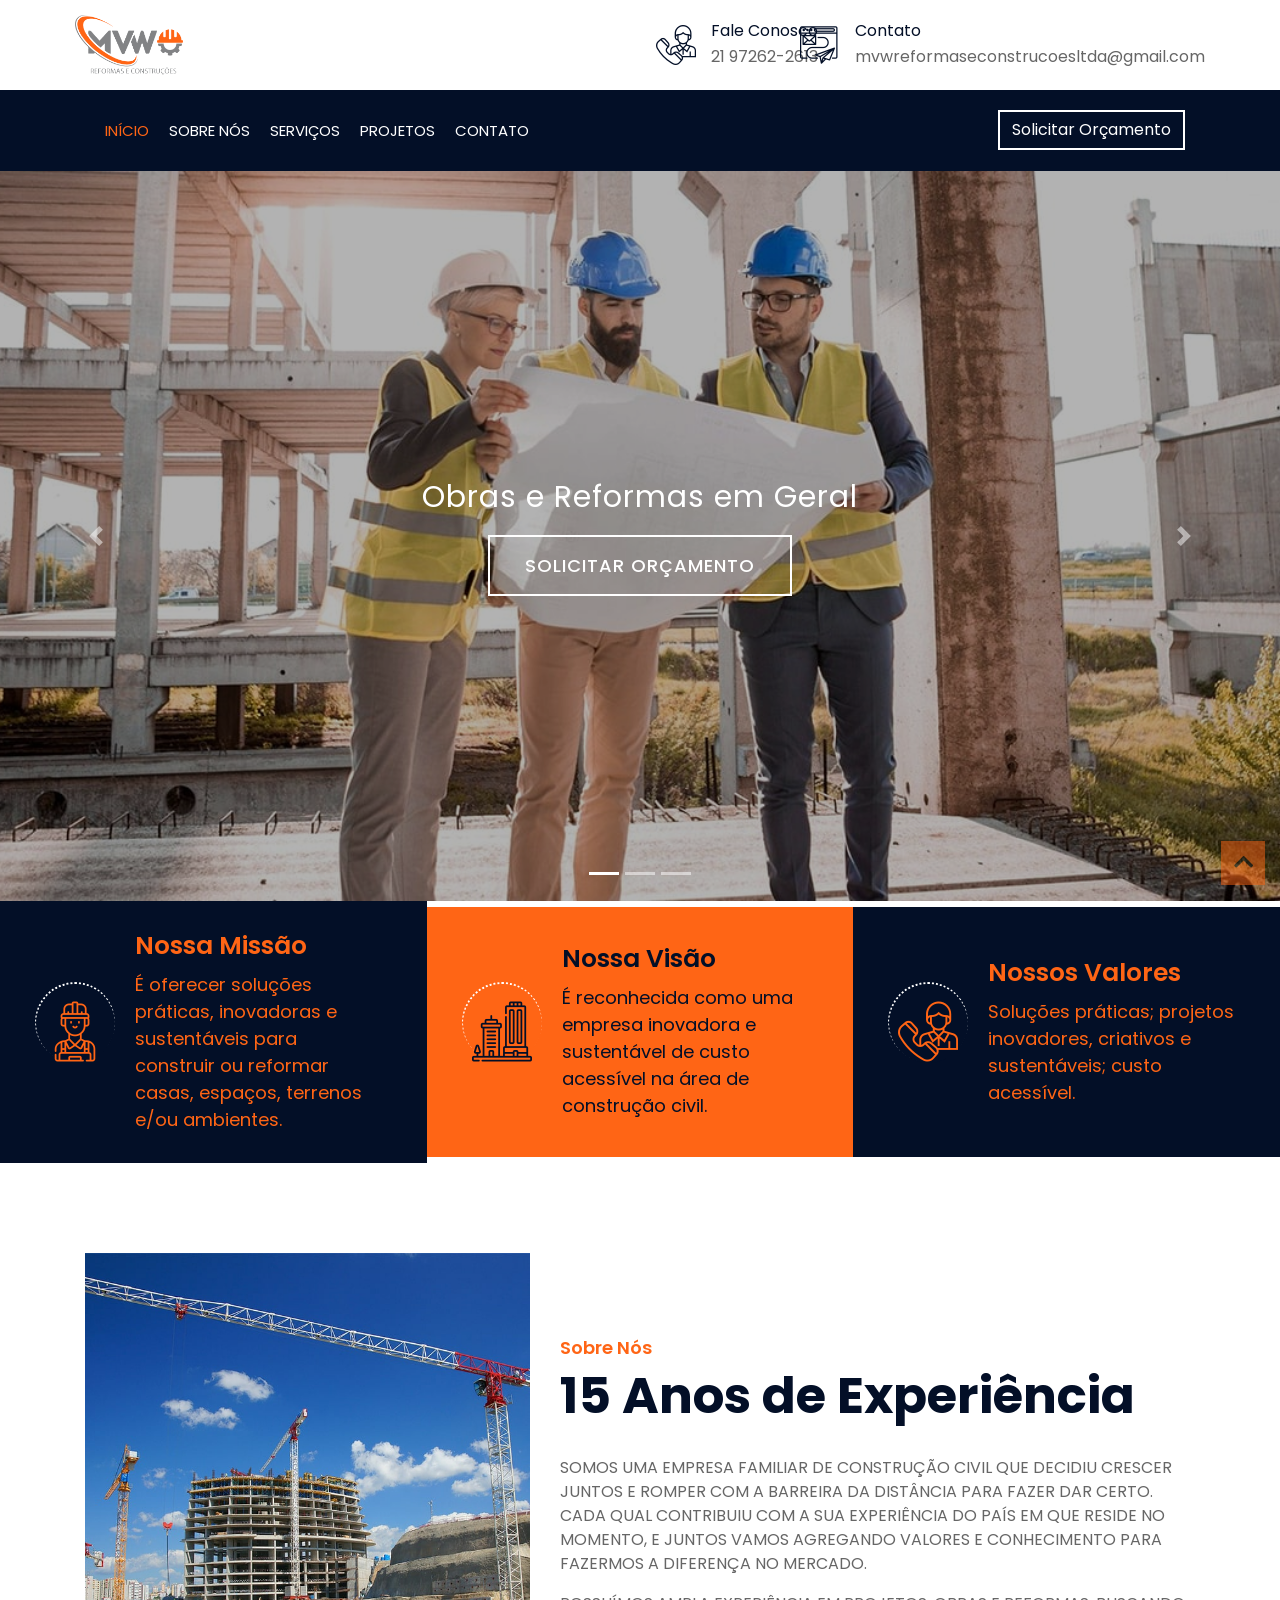
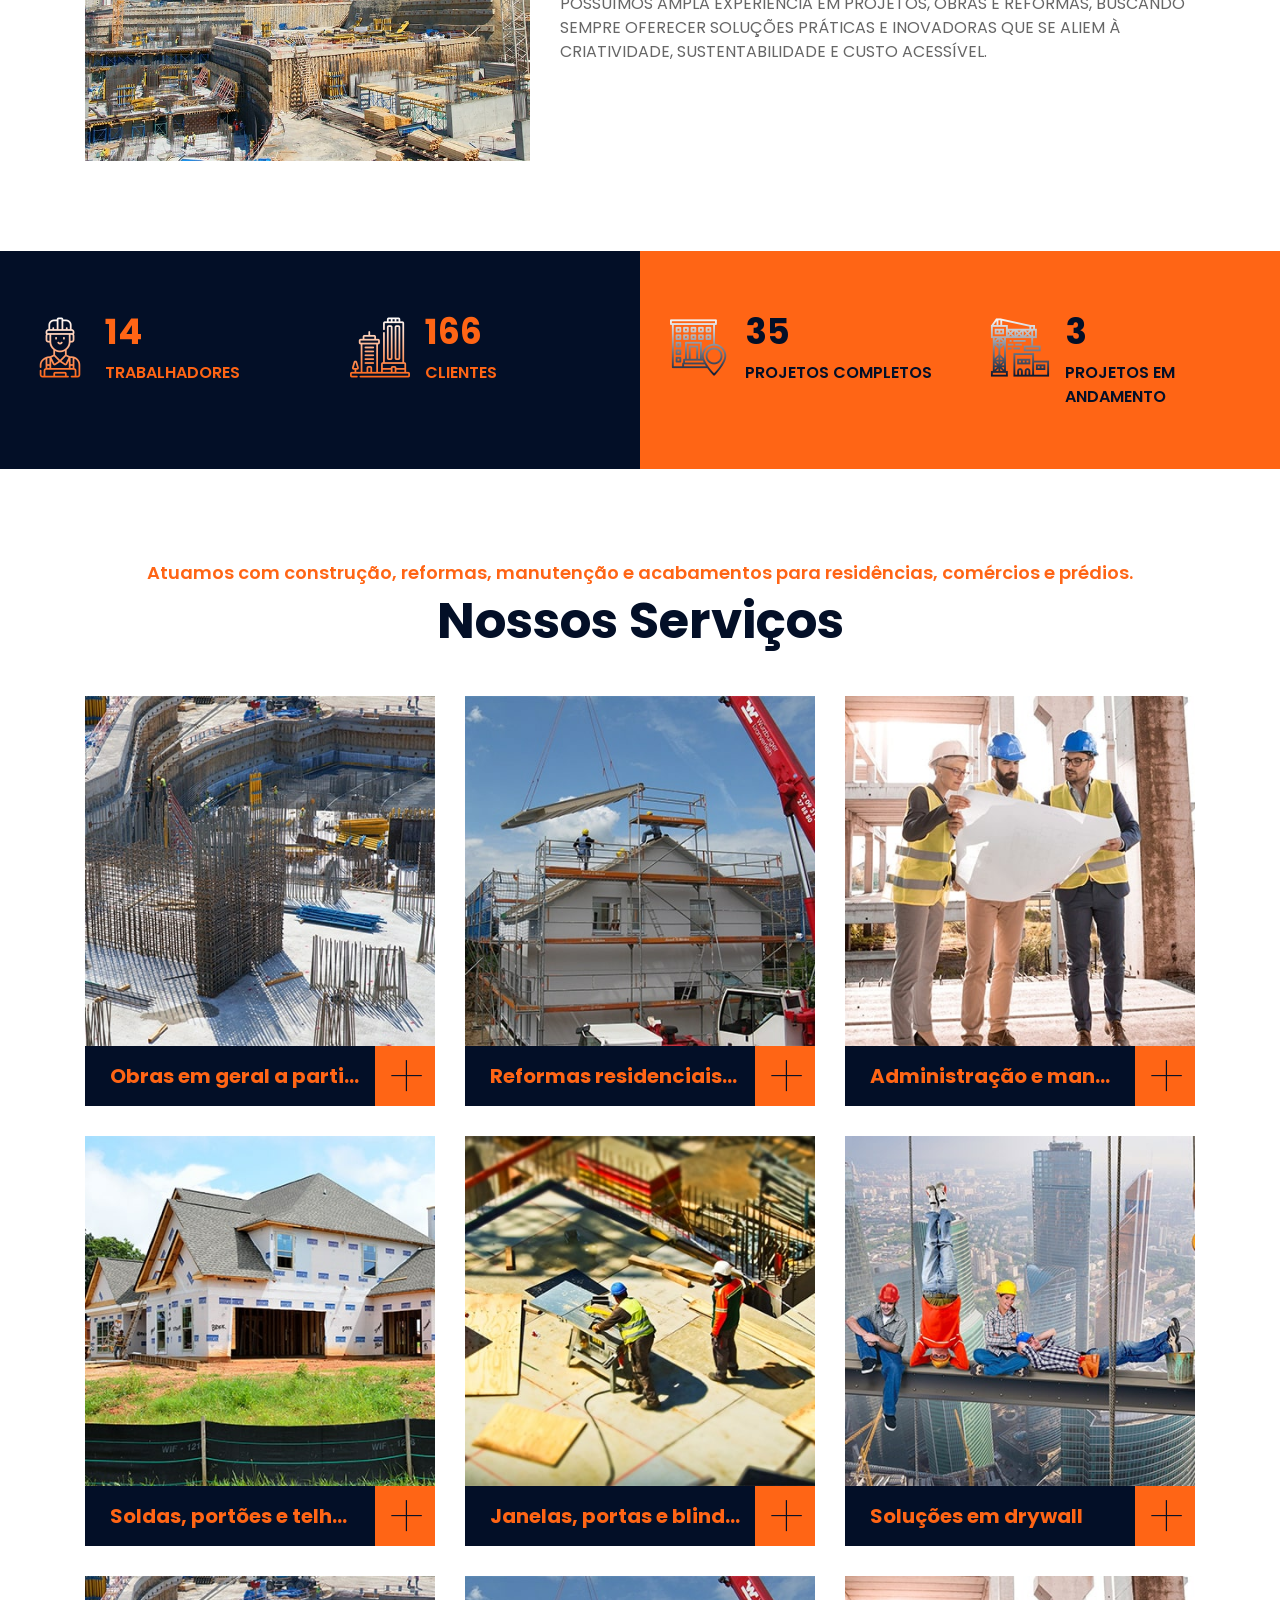
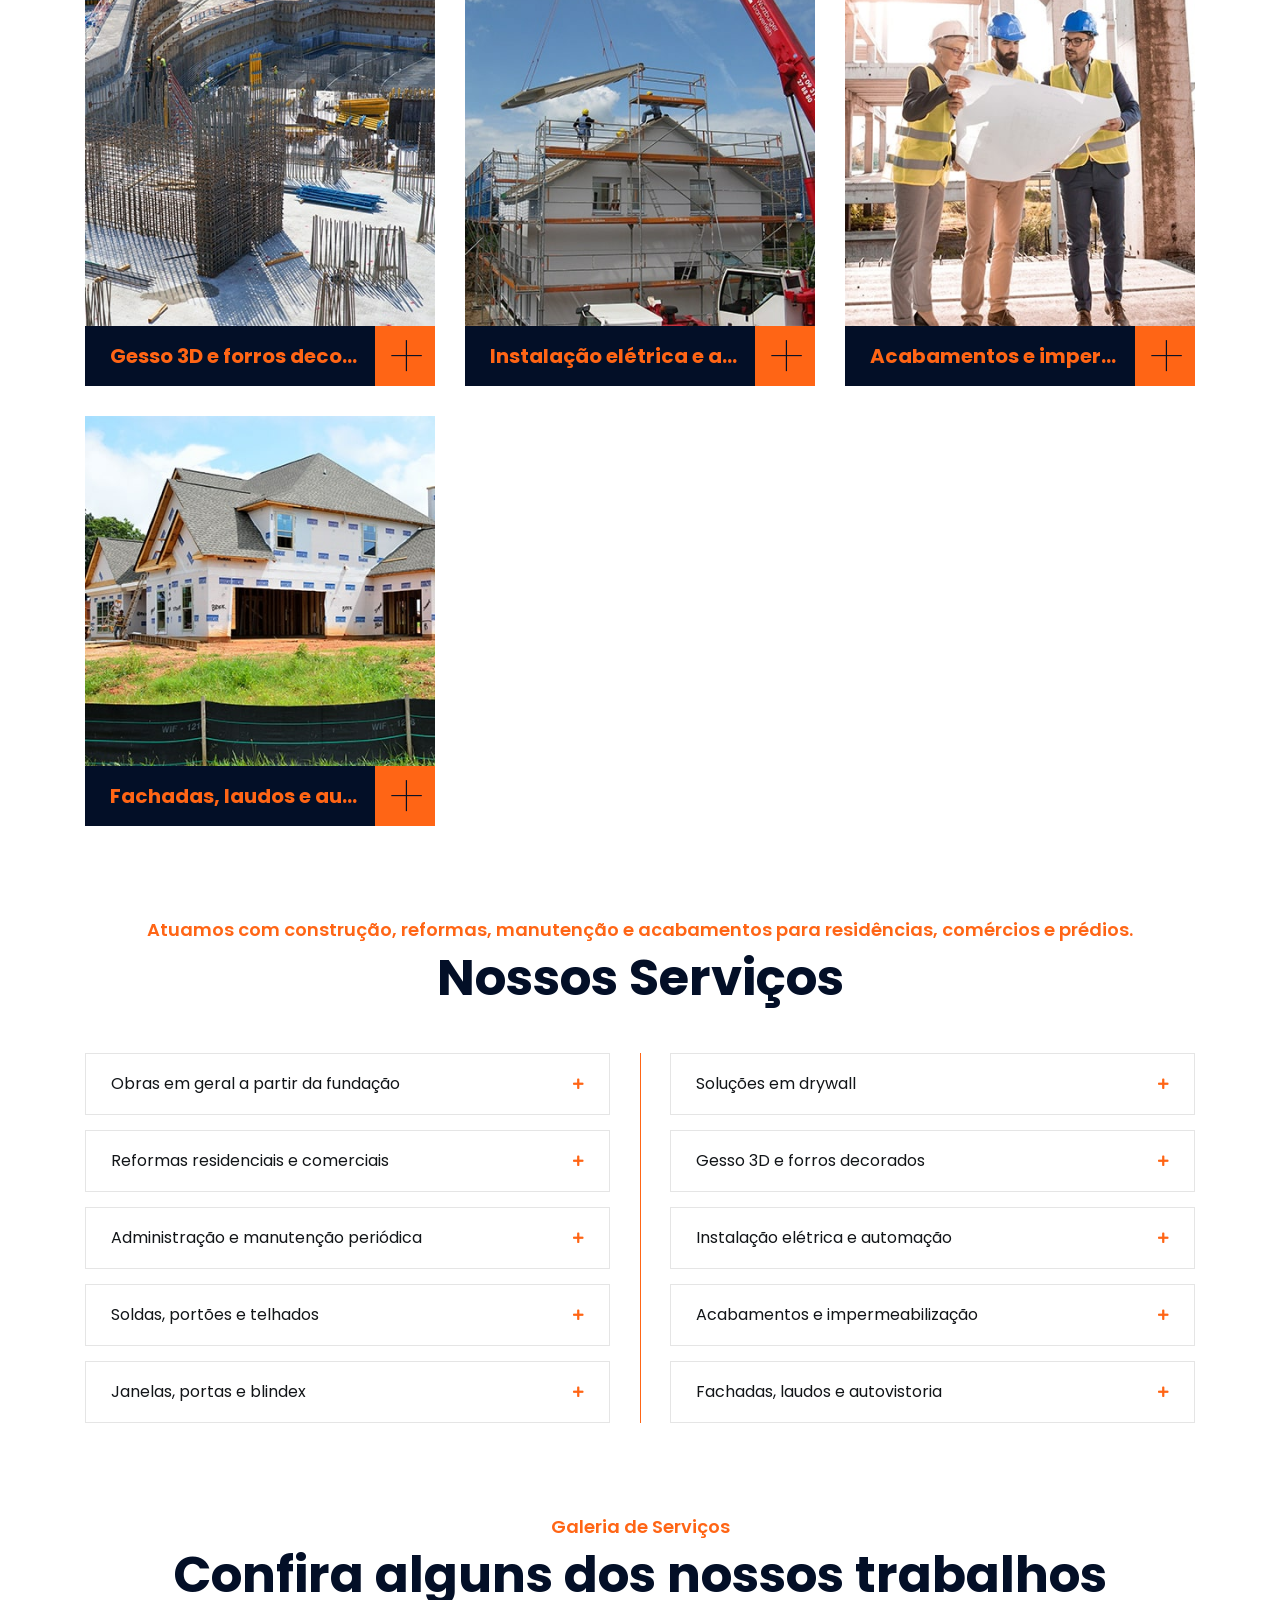
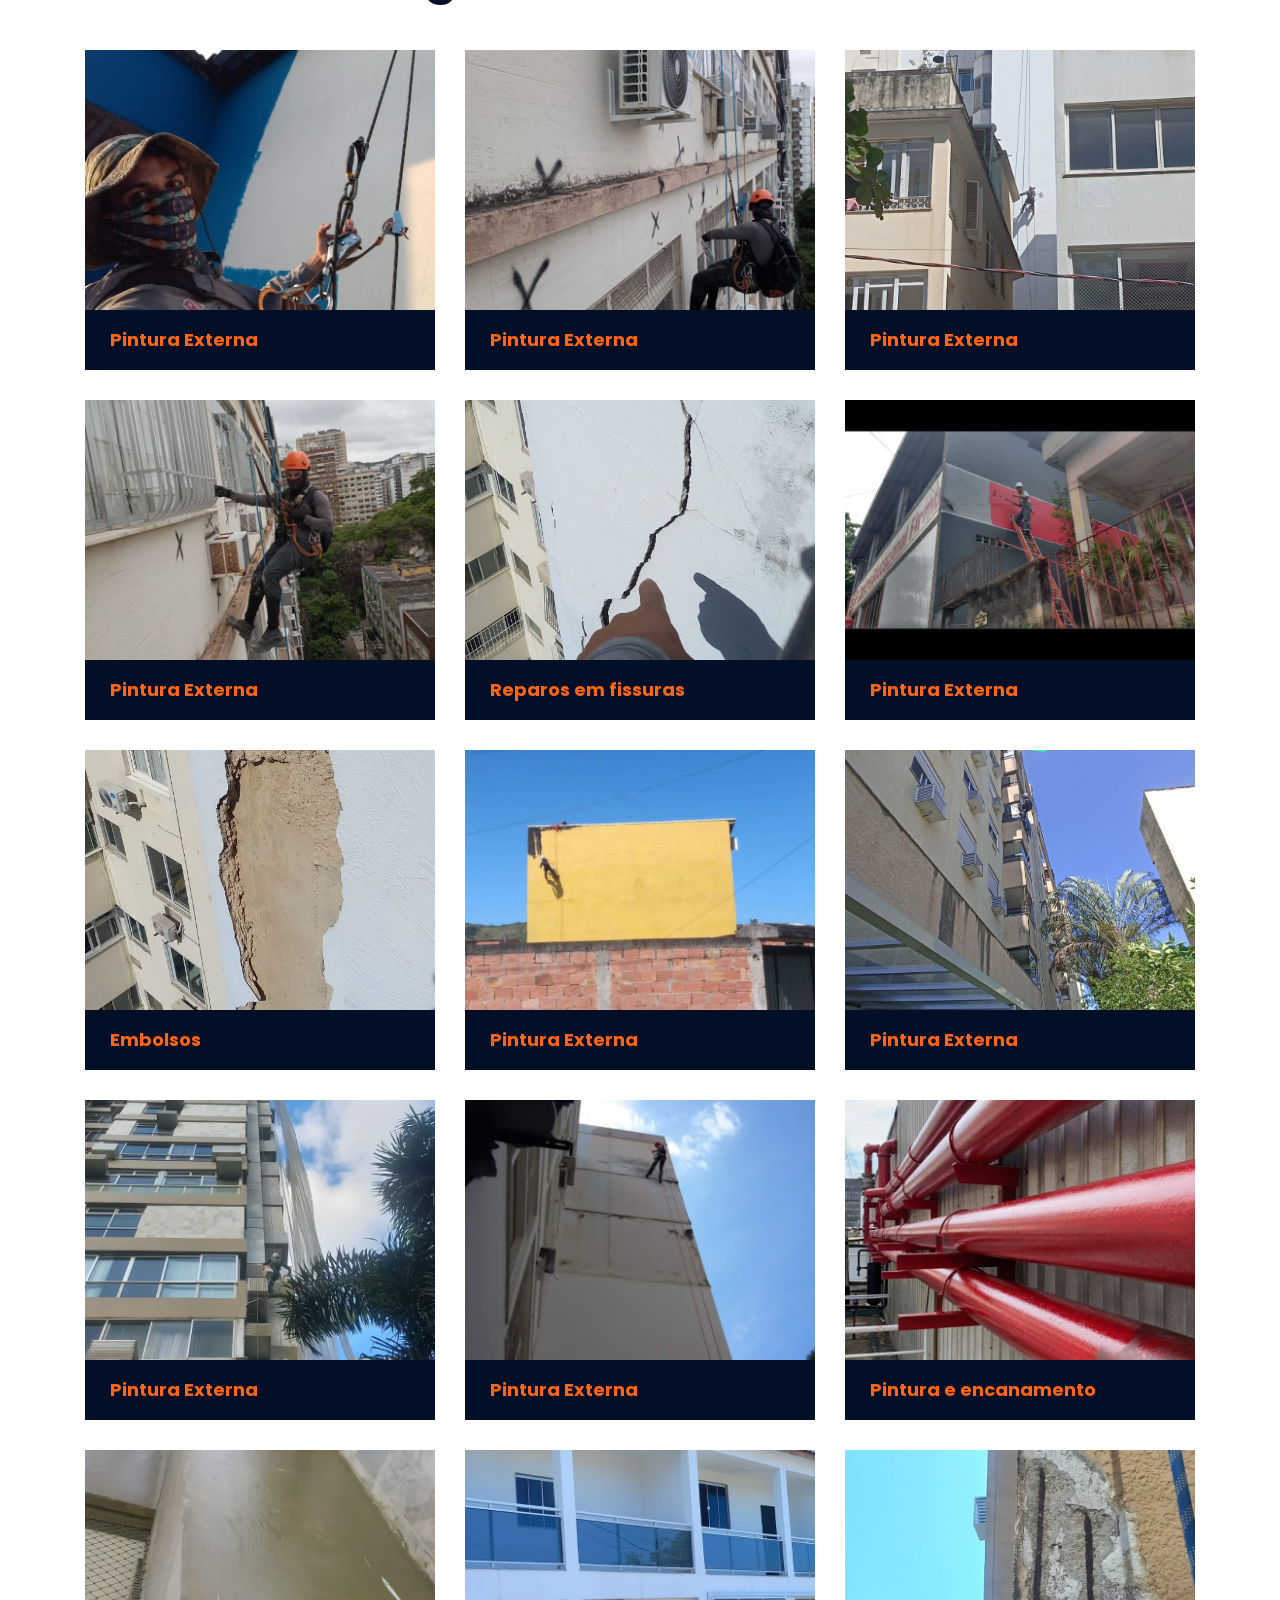
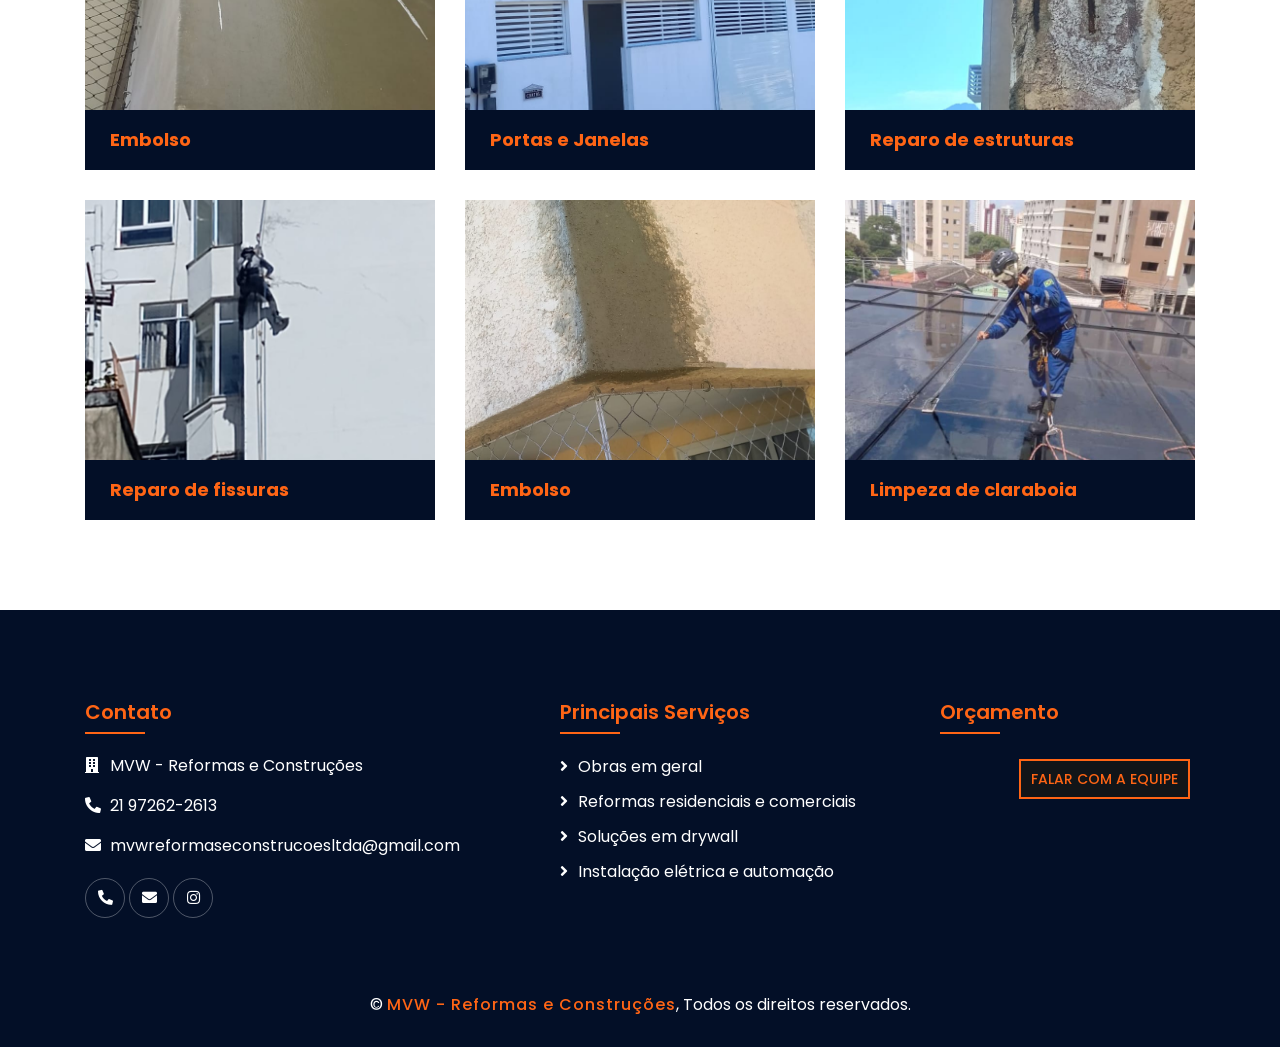
<file: index.html>
<!DOCTYPE html>
<html lang="en">

<head>
    <meta charset="utf-8">
    <title>MVW - Reformas e Construções</title>
    <meta content="width=device-width, initial-scale=1.0" name="viewport">
    <meta content="Construction Company Website Template" name="keywords">
    <meta content="Construction Company Website Template" name="description">

    <!-- Favicon -->
    <link href="img/favicon.ico" rel="icon">

    <!-- Google Font -->
    <link href="https://fonts.googleapis.com/css2?family=Poppins:wght@100;200;300;400;500;600;700;800;900&display=swap"
        rel="stylesheet">

    <!-- CSS Libraries -->
    <link href="https://stackpath.bootstrapcdn.com/bootstrap/4.4.1/css/bootstrap.min.css" rel="stylesheet">
    <link href="https://cdnjs.cloudflare.com/ajax/libs/font-awesome/5.10.0/css/all.min.css" rel="stylesheet">
    <link href="lib/flaticon/font/flaticon.css" rel="stylesheet">
    <link href="lib/animate/animate.min.css" rel="stylesheet">
    <link href="lib/owlcarousel/assets/owl.carousel.min.css" rel="stylesheet">
    <link href="lib/lightbox/css/lightbox.min.css" rel="stylesheet">
    <link href="lib/slick/slick.css" rel="stylesheet">
    <link href="lib/slick/slick-theme.css" rel="stylesheet">

    <!-- Template Stylesheet -->
    <link href="css/style.css" rel="stylesheet">
</head>

<body>
    <div class="wrapper">
        <!-- Top Bar Start -->
        <div class="top-bar">
            <div class="container-fluid">
                <div class="row align-items-center">
                    <div class="col-lg-4 col-md-12">
                        <div class="logo">
                            <a href="index.html">
                                <!-- <h1>MVW</h1> -->
                                <img src="img/logo.png" alt="">
                                <!-- <img src="img/logo.jpg" alt="Logo"> -->
                            </a>
                        </div>
                    </div>
                    <div class="col-lg-8 col-md-7 d-none d-lg-block">
                        <div class="row">
                            <div class="col-6">
                                <div class="top-bar-item">
                                    <div class="top-bar-icon">
                                        <i class="flaticon-call"></i>
                                    </div>
                                    <div class="top-bar-text">
                                        <h3>Fale Conosco</h3>
                                        <a target="_blank"
                                            href="https://wa.me/+5521996702613?text=Olá%20!%20Eu%20gostaria%20de%20solicitar%20um%20orçamento%20para%20minhas%20obras.%20Por%20favor,%20me%20informe%20a%20data%20para%20a%20entrega.%20Obrigado!%20">
                                            21 97262-2613</a>
                                    </div>
                                </div>
                            </div>
                            <div class="col-6">
                                <div class="top-bar-item">
                                    <div class="top-bar-icon">
                                        <i class="flaticon-send-mail"></i>
                                    </div>
                                    <div class="top-bar-text">
                                        <h3>Contato</h3>
                                        <a
                                            href="mailto:mvwreformaseconstrucoesltda@gmail.com">mvwreformaseconstrucoesltda@gmail.com</a>
                                    </div>
                                </div>
                            </div>
                        </div>
                    </div>
                </div>
            </div>
        </div>
        <!-- Top Bar End -->

        <!-- Nav Bar Start -->
        <div class="nav-bar">
            <div class="container-fluid">
                <nav class="navbar navbar-expand-lg bg-dark navbar-dark">
                    <a href="#" class="navbar-brand">MENU</a>
                    <button type="button" class="navbar-toggler" data-toggle="collapse" data-target="#navbarCollapse">
                        <span class="navbar-toggler-icon"></span>
                    </button>

                    <div class="collapse navbar-collapse justify-content-between" id="navbarCollapse">
                        <div class="navbar-nav mr-auto">
                            <a href="index.html" class="nav-item nav-link active">Início</a>
                            <a href="#about" class="nav-item nav-link">Sobre Nós</a>
                            <a href="#service" class="nav-item nav-link">Serviços</a>
                            <a href="#portfolio" class="nav-item nav-link">Projetos</a>
                            <a href="#contact" class="nav-item nav-link">Contato</a>
                        </div>
                        <div class="ml-auto">
                            <a class="btn" href="https://wa.me/+5521996702613?text=Olá%20!%20Eu%20gostaria%20de%20solicitar%20um%20orçamento%20para%20minhas%20obras.%20Por%20favor,%20me%20informe%20a%20data%20para%20a%20entrega.%20Obrigado!%20" target="_blank">Solicitar Orçamento</a>
                        </div>
                    </div>
                </nav>
            </div>
        </div>
        <!-- Nav Bar End -->


        <!-- Carousel Start -->
        <div id="carousel" class="carousel slide" data-ride="carousel">
            <ol class="carousel-indicators">
                <li data-target="#carousel" data-slide-to="0" class="active"></li>
                <li data-target="#carousel" data-slide-to="1"></li>
                <li data-target="#carousel" data-slide-to="2"></li>
            </ol>
            <div class="carousel-inner">
                <div class="carousel-item active">
                    <img src="img/carousel-1.jpg" alt="Carousel Image">
                    <div class="carousel-caption">
                        <p class="animated fadeInRight">Obras e Reformas em Geral</p>
                        <a class="btn animated fadeInUp" target="_blank"
                            href="https://wa.me/+5521996702613?text=Olá%20!%20Eu%20gostaria%20de%20solicitar%20um%20orçamento%20para%20minhas%20obras.%20Por%20favor,%20me%20informe%20a%20data%20para%20a%20entrega.%20Obrigado!%20">Solicitar
                            Orçamento</a>
                    </div>
                </div>

                <div class="carousel-item">
                    <img src="img/carousel-2.jpg" alt="Carousel Image">
                    <div class="carousel-caption">
                        <p class="animated fadeInRight">Oferecemos uma ampla variedade de serviços de pequenas
                            obras a grandes empreendimentose reformas industriais.</p>
                        <a class="btn animated fadeInUp"
                            href="https://wa.me/+5521996702613?text=Olá%20!%20Eu%20gostaria%20de%20solicitar%20um%20orçamento%20para%20minhas%20obras.%20Por%20favor,%20me%20informe%20a%20data%20para%20a%20entrega.%20Obrigado!%20">Solicitar
                            Orçamento</a>
                    </div>
                </div>

                <div class="carousel-item">
                    <img src="img/carousel-3.jpg" alt="Carousel Image">
                    <div class="carousel-caption">
                        <p class="animated fadeInRight">Somos especializados em soluções completas para ambientes
                            residenciais.</p>
                        <a class="btn animated fadeInUp"
                            href="https://wa.me/+5521996702613?text=Olá%20!%20Eu%20gostaria%20de%20solicitar%20um%20orçamento%20para%20minhas%20obras.%20Por%20favor,%20me%20informe%20a%20data%20para%20a%20entrega.%20Obrigado!%20">Solicitar
                            Orçamento</a>
                    </div>
                </div>
            </div>

            <a class="carousel-control-prev" href="#carousel" role="button" data-slide="prev">
                <span class="carousel-control-prev-icon" aria-hidden="true"></span>
                <span class="sr-only">Previous</span>
            </a>
            <a class="carousel-control-next" href="#carousel" role="button" data-slide="next">
                <span class="carousel-control-next-icon" aria-hidden="true"></span>
                <span class="sr-only">Next</span>
            </a>
        </div>
        <!-- Carousel End -->


        <!-- Feature Start-->
        <div class="feature wow fadeInUp" data-wow-delay="0.1s">
            <div class="container-fluid">
                <div class="row align-items-center">
                    <div class="col-lg-4 col-md-12">
                        <div class="feature-item">
                            <div class="feature-icon">
                                <i class="flaticon-worker"></i>
                            </div>
                            <div class="feature-text">
                                <h3>Nossa Missão</h3>
                                <p>É oferecer soluções práticas, inovadoras e sustentáveis para construir
                                    ou reformar casas, espaços, terrenos e/ou ambientes.</p>
                            </div>
                        </div>
                    </div>
                    <div class="col-lg-4 col-md-12">
                        <div class="feature-item">
                            <div class="feature-icon">
                                <i class="flaticon-building"></i>
                            </div>
                            <div class="feature-text">
                                <h3>Nossa Visão</h3>
                                <p>É reconhecida como uma empresa inovadora e sustentável de custo acessível na área
                                    de construção civil.</p>
                            </div>
                        </div>
                    </div>
                    <div class="col-lg-4 col-md-12">
                        <div class="feature-item">
                            <div class="feature-icon">
                                <i class="flaticon-call"></i>
                            </div>
                            <div class="feature-text">
                                <h3>Nossos Valores</h3>
                                <p>Soluções práticas;
                                    projetos inovadores, criativos e sustentáveis;
                                    custo acessível.</p>
                            </div>
                        </div>
                    </div>
                </div>
            </div>
        </div>
        <!-- Feature End-->

        <!-- About Start -->
        <div class="about wow fadeInUp" data-wow-delay="0.1s">
            <div class="container">
                <div class="row align-items-center">
                    <div class="col-lg-5 col-md-6">
                        <div class="about-img">
                            <img src="img/about.jpg" alt="Image">
                        </div>
                    </div>
                    <div class="col-lg-7 col-md-6">
                        <div class="section-header text-left">
                            <p>Sobre Nós</p>
                            <h2>15 Anos de Experiência</h2>
                        </div>
                        <div class="about-text">
                            <p>
                                SOMOS UMA EMPRESA FAMILIAR DE CONSTRUÇÃO CIVIL QUE DECIDIU CRESCER JUNTOS E ROMPER COM A
                                BARREIRA DA DISTÂNCIA PARA FAZER DAR CERTO. CADA QUAL CONTRIBUIU COM A SUA EXPERIÊNCIA
                                DO PAÍS EM QUE RESIDE NO MOMENTO, E JUNTOS VAMOS AGREGANDO VALORES E CONHECIMENTO PARA
                                FAZERMOS A DIFERENÇA NO MERCADO.
                            </p>
                            <p>
                                POSSUÍMOS AMPLA EXPERIÊNCIA EM PROJETOS, OBRAS E REFORMAS, BUSCANDO SEMPRE OFERECER
                                SOLUÇÕES PRÁTICAS E INOVADORAS QUE SE ALIEM À CRIATIVIDADE, SUSTENTABILIDADE E CUSTO
                                ACESSÍVEL.
                            </p>
                            <!-- <a class="btn" href="">Learn More</a> -->
                        </div>
                    </div>
                </div>
            </div>
        </div>
        <!-- About End -->

        <!-- Fact Start -->
        <div class="fact">
            <div class="container-fluid">
                <div class="row counters">
                    <div class="col-md-6 fact-left wow slideInLeft">
                        <div class="row">
                            <div class="col-6">
                                <div class="fact-icon">
                                    <i class="flaticon-worker"></i>
                                </div>
                                <div class="fact-text">
                                    <h2 data-toggle="counter-up">32</h2>
                                    <p>Trabalhadores</p>
                                </div>
                            </div>
                            <div class="col-6">
                                <div class="fact-icon">
                                    <i class="flaticon-building"></i>
                                </div>
                                <div class="fact-text">
                                    <h2 data-toggle="counter-up">372</h2>
                                    <p>Clientes</p>
                                </div>
                            </div>
                        </div>
                    </div>
                    <div class="col-md-6 fact-right wow slideInRight">
                        <div class="row">
                            <div class="col-6">
                                <div class="fact-icon">
                                    <i class="flaticon-address"></i>
                                </div>
                                <div class="fact-text">
                                    <h2 data-toggle="counter-up">79</h2>
                                    <p>Projetos Completos</p>
                                </div>
                            </div>
                            <div class="col-6">
                                <div class="fact-icon">
                                    <i class="flaticon-crane"></i>
                                </div>
                                <div class="fact-text">
                                    <h2 data-toggle="counter-up">7</h2>
                                    <p>Projetos Em Andamento</p>
                                </div>
                            </div>
                        </div>
                    </div>
                </div>
            </div>
        </div>
        <!-- Fact End -->

        <!-- Service Start -->
        <div class="service">
            <div class="container">
                <div class="section-header text-center">
                    <p>Atuamos com construção, reformas, manutenção e acabamentos para residências, comércios e prédios.
                    </p>
                    <h2>Nossos Serviços</h2>
                </div>
                <div class="row">
                    <div class="col-lg-4 col-md-6 wow fadeInUp" data-wow-delay="0.1s">
                        <div class="service-item">
                            <div class="service-img">
                                <img src="img/service-1.jpg" alt="Obras em geral a partir da fundação">
                                <div class="service-overlay">
                                    <p>
                                        Executamos obras completas desde a fundação, com planejamento, organização e
                                        acompanhamento técnico em cada etapa.
                                    </p>
                                </div>
                            </div>
                            <div class="service-text">
                                <h3>Obras em geral a partir da fundação</h3>
                                <a class="btn" href="img/service-1.jpg" data-lightbox="service">+</a>
                            </div>
                        </div>
                    </div>
                    <div class="col-lg-4 col-md-6 wow fadeInUp" data-wow-delay="0.2s">
                        <div class="service-item">
                            <div class="service-img">
                                <img src="img/service-2.jpg" alt="Reformas residenciais e comerciais">
                                <div class="service-overlay">
                                    <p>
                                        Realizamos reformas em geral, incluindo pinturas e reformas residenciais e
                                        comerciais com foco em prazo, limpeza e qualidade.
                                    </p>
                                </div>
                            </div>
                            <div class="service-text">
                                <h3>Reformas residenciais e comerciais</h3>
                                <a class="btn" href="img/service-2.jpg" data-lightbox="service">+</a>
                            </div>
                        </div>
                    </div>
                    <div class="col-lg-4 col-md-6 wow fadeInUp" data-wow-delay="0.3s">
                        <div class="service-item">
                            <div class="service-img">
                                <img src="img/service-3.jpg" alt="Administração e manutenção periódica">
                                <div class="service-overlay">
                                    <p>
                                        Oferecemos administração de serviços, manutenção periódica, manutenção predial e
                                        reparos em geral para manter seu imóvel sempre em ordem.
                                    </p>
                                </div>
                            </div>
                            <div class="service-text">
                                <h3>Administração e manutenção periódica</h3>
                                <a class="btn" href="img/service-3.jpg" data-lightbox="service">+</a>
                            </div>
                        </div>
                    </div>
                    <div class="col-lg-4 col-md-6 wow fadeInUp" data-wow-delay="0.4s">
                        <div class="service-item">
                            <div class="service-img">
                                <img src="img/service-4.jpg" alt="Soldas, portões e telhados">
                                <div class="service-overlay">
                                    <p>
                                        Trabalhamos com soldas, fabricação e manutenção de portões, além de telhados de
                                        zinco e colonial.
                                    </p>
                                </div>
                            </div>
                            <div class="service-text">
                                <h3>Soldas, portões e telhados</h3>
                                <a class="btn" href="img/service-4.jpg" data-lightbox="service">+</a>
                            </div>
                        </div>
                    </div>
                    <div class="col-lg-4 col-md-6 wow fadeInUp" data-wow-delay="0.5s">
                        <div class="service-item">
                            <div class="service-img">
                                <img src="img/service-5.jpg" alt="Janelas, portas e blindex">
                                <div class="service-overlay">
                                    <p>
                                        Instalamos janelas e portas de blindex com acabamento profissional, segurança e
                                        excelente apresentação visual.
                                    </p>
                                </div>
                            </div>
                            <div class="service-text">
                                <h3>Janelas, portas e blindex</h3>
                                <a class="btn" href="img/service-5.jpg" data-lightbox="service">+</a>
                            </div>
                        </div>
                    </div>
                    <div class="col-lg-4 col-md-6 wow fadeInUp" data-wow-delay="0.6s">
                        <div class="service-item">
                            <div class="service-img">
                                <img src="img/service-6.jpg" alt="Soluções em drywall">
                                <div class="service-overlay">
                                    <p>
                                        Executamos paredes em drywall, forros em drywall (gesso acartonado) e mobiliário
                                        em drywall para ambientes modernos e funcionais.
                                    </p>
                                </div>
                            </div>
                            <div class="service-text">
                                <h3>Soluções em drywall</h3>
                                <a class="btn" href="img/service-6.jpg" data-lightbox="service">+</a>
                            </div>
                        </div>
                    </div>
                    <div class="col-lg-4 col-md-6 wow fadeInUp" data-wow-delay="0.7s">
                        <div class="service-item">
                            <div class="service-img">
                                <img src="img/service-1.jpg" alt="Gesso 3D e forros decorados">
                                <div class="service-overlay">
                                    <p>
                                        Desenvolvemos gesso 3D e forros decorados que valorizam o ambiente com design,
                                        sofisticação e acabamento diferenciado.
                                    </p>
                                </div>
                            </div>
                            <div class="service-text">
                                <h3>Gesso 3D e forros decorados</h3>
                                <a class="btn" href="img/service-1.jpg" data-lightbox="service">+</a>
                            </div>
                        </div>
                    </div>
                    <div class="col-lg-4 col-md-6 wow fadeInUp" data-wow-delay="0.8s">
                        <div class="service-item">
                            <div class="service-img">
                                <img src="img/service-2.jpg" alt="Instalação elétrica e automação">
                                <div class="service-overlay">
                                    <p>
                                        Fazemos instalação elétrica, sistemas de segurança eletrônica e automação de
                                        portões com foco em desempenho e confiabilidade.
                                    </p>
                                </div>
                            </div>
                            <div class="service-text">
                                <h3>Instalação elétrica e automação</h3>
                                <a class="btn" href="img/service-2.jpg" data-lightbox="service">+</a>
                            </div>
                        </div>
                    </div>
                    <div class="col-lg-4 col-md-6 wow fadeInUp" data-wow-delay="0.9s">
                        <div class="service-item">
                            <div class="service-img">
                                <img src="img/service-3.jpg" alt="Acabamentos e impermeabilização">
                                <div class="service-overlay">
                                    <p>
                                        Aplicamos porcelanato líquido (3D, marmorizado e outros efeitos), além de
                                        impermeabilização para proteger e valorizar seu espaço.
                                    </p>
                                </div>
                            </div>
                            <div class="service-text">
                                <h3>Acabamentos e impermeabilização</h3>
                                <a class="btn" href="img/service-3.jpg" data-lightbox="service">+</a>
                            </div>
                        </div>
                    </div>
                    <div class="col-lg-4 col-md-6 wow fadeInUp" data-wow-delay="1s">
                        <div class="service-item">
                            <div class="service-img">
                                <img src="img/service-4.jpg" alt="Fachadas, laudos e autovistoria">
                                <div class="service-overlay">
                                    <p>
                                        Atuamos com reformas e manutenção de fachadas, teste à percussão em fachadas,
                                        autovistoria predial e laudo ou parecer técnico de engenharia.
                                    </p>
                                </div>
                            </div>
                            <div class="service-text">
                                <h3>Fachadas, laudos e autovistoria</h3>
                                <a class="btn" href="img/service-4.jpg" data-lightbox="service">+</a>
                            </div>
                        </div>
                    </div>
                </div>
            </div>
        </div>
        <!-- Service End -->

        <!-- FAQs Start -->
        <div class="faqs" id="service">
            <div class="container">
                <div class="section-header text-center">
                    <p>Atuamos com construção, reformas, manutenção e acabamentos para residências, comércios e prédios.
                    </p>
                    <h2>Nossos Serviços</h2>
                </div>
                <div class="row">
                    <div class="col-md-6">
                        <div id="accordion-1">
                            <div class="card wow fadeInLeft" data-wow-delay="0.1s">
                                <div class="card-header">
                                    <a class="card-link collapsed" data-toggle="collapse"
                                        href="/img/pdf/GESSOEDRYWALL.pdf">
                                        Obras em geral a partir da fundação
                                    </a>
                                </div>
                                <div id="collapseOne" class="collapse" data-parent="#accordion-1">
                                    <div class="card-body">
                                        Executamos obras completas desde a fundação, com planejamento, organização e
                                        acompanhamento técnico em cada etapa.
                                    </div>
                                </div>
                            </div>
                            <div class="card wow fadeInLeft" data-wow-delay="0.2s">
                                <div class="card-header">
                                    <a class="card-link collapsed" data-toggle="collapse" href="#collapseTwo">
                                        Reformas residenciais e comerciais
                                    </a>
                                </div>
                                <div id="collapseTwo" class="collapse" data-parent="#accordion-1">
                                    <div class="card-body">
                                        Realizamos reformas em geral, incluindo pinturas e reformas residenciais e
                                        comerciais com foco em prazo, limpeza e qualidade.
                                    </div>
                                </div>
                            </div>
                            <div class="card wow fadeInLeft" data-wow-delay="0.3s">
                                <div class="card-header">
                                    <a class="card-link collapsed" data-toggle="collapse" href="#collapseThree">
                                        Administração e manutenção periódica
                                    </a>
                                </div>
                                <div id="collapseThree" class="collapse" data-parent="#accordion-1">
                                    <div class="card-body">
                                        Oferecemos administração de serviços, manutenção periódica, manutenção predial e
                                        reparos em geral para manter seu imóvel sempre em ordem.
                                    </div>
                                </div>
                            </div>
                            <div class="card wow fadeInLeft" data-wow-delay="0.4s">
                                <div class="card-header">
                                    <a class="card-link collapsed" data-toggle="collapse" href="#collapseFour">
                                        Soldas, portões e telhados
                                    </a>
                                </div>
                                <div id="collapseFour" class="collapse" data-parent="#accordion-1">
                                    <div class="card-body">
                                        Trabalhamos com soldas, fabricação e manutenção de portões, além de telhados de
                                        zinco e colonial.
                                    </div>
                                </div>
                            </div>
                            <div class="card wow fadeInLeft" data-wow-delay="0.5s">
                                <div class="card-header">
                                    <a class="card-link collapsed" data-toggle="collapse" href="#collapseFive">
                                        Janelas, portas e blindex
                                    </a>
                                </div>
                                <div id="collapseFive" class="collapse" data-parent="#accordion-1">
                                    <div class="card-body">
                                        Instalamos janelas e portas de blindex com acabamento profissional, segurança e
                                        excelente apresentação visual.
                                    </div>
                                </div>
                            </div>
                        </div>
                    </div>
                    <div class="col-md-6">
                        <div id="accordion-2">
                            <div class="card wow fadeInRight" data-wow-delay="0.1s">
                                <div class="card-header">
                                    <a class="card-link collapsed" data-toggle="collapse" href="#collapseSix">
                                        Soluções em drywall
                                    </a>
                                </div>
                                <div id="collapseSix" class="collapse" data-parent="#accordion-2">
                                    <div class="card-body">
                                        Executamos paredes em drywall, forros em drywall (gesso acartonado) e mobiliário
                                        em drywall para ambientes modernos e funcionais.
                                    </div>
                                </div>
                            </div>
                            <div class="card wow fadeInRight" data-wow-delay="0.2s">
                                <div class="card-header">
                                    <a class="card-link collapsed" data-toggle="collapse" href="#collapseSeven">
                                        Gesso 3D e forros decorados
                                    </a>
                                </div>
                                <div id="collapseSeven" class="collapse" data-parent="#accordion-2">
                                    <div class="card-body">
                                        Desenvolvemos gesso 3D e forros decorados que valorizam o ambiente com design,
                                        sofisticação e acabamento diferenciado.
                                    </div>
                                </div>
                            </div>
                            <div class="card wow fadeInRight" data-wow-delay="0.3s">
                                <div class="card-header">
                                    <a class="card-link collapsed" data-toggle="collapse" href="#collapseEight">
                                        Instalação elétrica e automação
                                    </a>
                                </div>
                                <div id="collapseEight" class="collapse" data-parent="#accordion-2">
                                    <div class="card-body">
                                        Fazemos instalação elétrica, sistemas de segurança eletrônica e automação de
                                        portões com foco em desempenho e confiabilidade.
                                    </div>
                                </div>
                            </div>
                            <div class="card wow fadeInRight" data-wow-delay="0.4s">
                                <div class="card-header">
                                    <a class="card-link collapsed" data-toggle="collapse" href="#collapseNine">
                                        Acabamentos e impermeabilização
                                    </a>
                                </div>
                                <div id="collapseNine" class="collapse" data-parent="#accordion-2">
                                    <div class="card-body">
                                        Aplicamos porcelanato líquido (3D, marmorizado e outros efeitos), além de
                                        impermeabilização para proteger e valorizar seu espaço.
                                    </div>
                                </div>
                            </div>
                            <div class="card wow fadeInRight" data-wow-delay="0.5s">
                                <div class="card-header">
                                    <a class="card-link collapsed" data-toggle="collapse" href="#collapseTen">
                                        Fachadas, laudos e autovistoria
                                    </a>
                                </div>
                                <div id="collapseTen" class="collapse" data-parent="#accordion-2">
                                    <div class="card-body">
                                        Atuamos com reformas e manutenção de fachadas, teste à percussão em fachadas,
                                        autovistoria predial e laudo ou parecer técnico de engenharia.
                                    </div>
                                </div>
                            </div>
                        </div>
                    </div>
                </div>
            </div>
        </div>
        <!-- FAQs End -->




        <!-- Blog Start -->
        <div class="blog gallery-section" id="galeria">
            <div class="container">
                <div class="section-header text-center">
                    <p>Galeria de Serviços</p>
                    <h2>Confira alguns dos nossos trabalhos</h2>
                </div>
                <div class="row">
                    <div class="col-lg-4 col-md-6 wow fadeInUp" data-wow-delay="0.1s">
                        <a target="_blank" rel="noopener" href="img/new/1.jpeg">
                            <div class="blog-item">
                                <div class="blog-img">
                                    <img src="img/new/1.jpeg" alt="Pintura Externa" loading="lazy">
                                </div>
                                <div class="blog-title">
                                    <h3>Pintura Externa</h3>
                                </div>
                            </div>
                        </a>
                    </div>
                    <div class="col-lg-4 col-md-6 wow fadeInUp" data-wow-delay="0.2s">
                        <a target="_blank" rel="noopener" href="img/new/2.jpeg">
                            <div class="blog-item">
                                <div class="blog-img">
                                    <img src="img/new/2.jpeg" alt="Pintura Externa" loading="lazy">
                                </div>
                                <div class="blog-title">
                                    <h3>Pintura Externa</h3>
                                </div>
                            </div>
                        </a>
                    </div>
                    <div class="col-lg-4 col-md-6 wow fadeInUp" data-wow-delay="0.3s">
                        <a target="_blank" rel="noopener" href="img/new/3.jpeg">
                            <div class="blog-item">
                                <div class="blog-img">
                                    <img src="img/new/3.jpeg" alt="Pintura Externa" loading="lazy">
                                </div>
                                <div class="blog-title">
                                    <h3>Pintura Externa</h3>
                                </div>
                            </div>
                        </a>
                    </div>
                    <div class="col-lg-4 col-md-6 wow fadeInUp" data-wow-delay="0.1s">
                        <a target="_blank" rel="noopener" href="img/new/4.jpeg">
                            <div class="blog-item">
                                <div class="blog-img">
                                    <img src="img/new/4.jpeg" alt="Pintura Externa" loading="lazy">
                                </div>
                                <div class="blog-title">
                                    <h3>Pintura Externa</h3>
                                </div>
                            </div>
                        </a>
                    </div>
                    <div class="col-lg-4 col-md-6 wow fadeInUp" data-wow-delay="0.2s">
                        <a target="_blank" rel="noopener" href="img/new/5.jpeg">
                            <div class="blog-item">
                                <div class="blog-img">
                                    <img src="img/new/5.jpeg" alt="Reparos em fissuras" loading="lazy">
                                </div>
                                <div class="blog-title">
                                    <h3>Reparos em fissuras</h3>
                                </div>
                            </div>
                        </a>
                    </div>
                    <div class="col-lg-4 col-md-6 wow fadeInUp" data-wow-delay="0.3s">
                        <a target="_blank" rel="noopener" href="img/new/6.jpeg">
                            <div class="blog-item">
                                <div class="blog-img">
                                    <img src="img/new/6.jpeg" alt="Pintura Externa" loading="lazy">
                                </div>
                                <div class="blog-title">
                                    <h3>Pintura Externa</h3>
                                </div>
                            </div>
                        </a>
                    </div>
                    <div class="col-lg-4 col-md-6 wow fadeInUp" data-wow-delay="0.1s">
                        <a target="_blank" rel="noopener" href="img/new/7.jpeg">
                            <div class="blog-item">
                                <div class="blog-img">
                                    <img src="img/new/7.jpeg" alt="Embolsos" loading="lazy">
                                </div>
                                <div class="blog-title">
                                    <h3>Embolsos</h3>
                                </div>
                            </div>
                        </a>
                    </div>
                    <div class="col-lg-4 col-md-6 wow fadeInUp" data-wow-delay="0.2s">
                        <a target="_blank" rel="noopener" href="img/new/8.jpeg">
                            <div class="blog-item">
                                <div class="blog-img">
                                    <img src="img/new/8.jpeg" alt="Pintura Externa" loading="lazy">
                                </div>
                                <div class="blog-title">
                                    <h3>Pintura Externa</h3>
                                </div>
                            </div>
                        </a>
                    </div>
                    <div class="col-lg-4 col-md-6 wow fadeInUp" data-wow-delay="0.3s">
                        <a target="_blank" rel="noopener" href="img/new/9.jpeg">
                            <div class="blog-item">
                                <div class="blog-img">
                                    <img src="img/new/9.jpeg" alt="Pintura Externa" loading="lazy">
                                </div>
                                <div class="blog-title">
                                    <h3>Pintura Externa</h3>
                                </div>
                            </div>
                        </a>
                    </div>                 
                    <div class="col-lg-4 col-md-6 wow fadeInUp" data-wow-delay="0.2s">
                        <a target="_blank" rel="noopener" href="img/new/12.jpeg">
                            <div class="blog-item">
                                <div class="blog-img">
                                    <img src="img/new/12.jpeg" alt="Pintura Externa" loading="lazy">
                                </div>
                                <div class="blog-title">
                                    <h3>Pintura Externa</h3>
                                </div>
                            </div>
                        </a>
                    </div>                
                    <div class="col-lg-4 col-md-6 wow fadeInUp" data-wow-delay="0.1s">
                        <a target="_blank" rel="noopener" href="img/new/14.jpeg">
                            <div class="blog-item">
                                <div class="blog-img">
                                    <img src="img/new/14.jpeg" alt="Pintura Externa" loading="lazy">
                                </div>
                                <div class="blog-title">
                                    <h3>Pintura Externa</h3>
                                </div>
                            </div>
                        </a>
                    </div>
                
                  
                    <div class="col-lg-4 col-md-6 wow fadeInUp" data-wow-delay="0.1s">
                        <a target="_blank" rel="noopener" href="img/new/17.jpeg">
                            <div class="blog-item">
                                <div class="blog-img">
                                    <img src="img/new/17.jpeg" alt="Pintura e encanamento" loading="lazy">
                                </div>
                                <div class="blog-title">
                                    <h3>Pintura e encanamento</h3>
                                </div>
                            </div>
                        </a>
                    </div>                  
                    <div class="col-lg-4 col-md-6 wow fadeInUp" data-wow-delay="0.3s">
                        <a target="_blank" rel="noopener" href="img/new/19.jpeg">
                            <div class="blog-item">
                                <div class="blog-img">
                                    <img src="img/new/19.jpeg" alt="Embolso" loading="lazy">
                                </div>
                                <div class="blog-title">
                                    <h3>Embolso</h3>
                                </div>
                            </div>
                        </a>
                    </div>
                    <div class="col-lg-4 col-md-6 wow fadeInUp" data-wow-delay="0.1s">
                        <a target="_blank" rel="noopener" href="img/new/20.jpeg">
                            <div class="blog-item">
                                <div class="blog-img">
                                    <img src="img/new/20.jpeg" alt="Portas e Janelas" loading="lazy">
                                </div>
                                <div class="blog-title">
                                    <h3>Portas e Janelas</h3>
                                </div>
                            </div>
                        </a>
                    </div>
                    <div class="col-lg-4 col-md-6 wow fadeInUp" data-wow-delay="0.2s">
                        <a target="_blank" rel="noopener" href="img/new/21.jpeg">
                            <div class="blog-item">
                                <div class="blog-img">
                                    <img src="img/new/21.jpeg" alt="Reparo de estruturas" loading="lazy">
                                </div>
                                <div class="blog-title">
                                    <h3>Reparo de estruturas</h3>
                                </div>
                            </div>
                        </a>
                    </div>
                    <div class="col-lg-4 col-md-6 wow fadeInUp" data-wow-delay="0.3s">
                        <a target="_blank" rel="noopener" href="img/new/22.jpeg">
                            <div class="blog-item">
                                <div class="blog-img">
                                    <img src="img/new/22.jpeg" alt="Reparo de fissuras" loading="lazy">
                                </div>
                                <div class="blog-title">
                                    <h3>Reparo de fissuras</h3>
                                </div>
                            </div>
                        </a>
                    </div>
                    <div class="col-lg-4 col-md-6 wow fadeInUp" data-wow-delay="0.1s">
                        <a target="_blank" rel="noopener" href="img/new/23.jpeg">
                            <div class="blog-item">
                                <div class="blog-img">
                                    <img src="img/new/23.jpeg" alt="Embolso" loading="lazy">
                                </div>
                                <div class="blog-title">
                                    <h3>Embolso</h3>
                                </div>
                            </div>
                        </a>
                    </div>                
                    <div class="col-lg-4 col-md-6 wow fadeInUp" data-wow-delay="0.3s">
                        <a target="_blank" rel="noopener" href="img/new/limpezadeclaraboia.jpeg">
                            <div class="blog-item">
                                <div class="blog-img">
                                    <img src="img/new/limpezadeclaraboia.jpeg" alt="Limpeza de claraboia" loading="lazy">
                                </div>
                                <div class="blog-title">
                                    <h3>Limpeza de claraboia</h3>
                                </div>
                            </div>
                        </a>
                    </div>
                </div>
            </div>
        </div>
        <!-- Blog End -->


        <!-- Footer Start -->
        <div class="footer wow fadeIn" data-wow-delay="0.3s">
            <div class="container">
                <div class="row">
                    <div class="col-md-6 col-lg-5">
                        <div class="footer-contact">
                            <h2>Contato</h2>
                            <p><i class="fa fa-building"></i>MVW - Reformas e Construções</p>
                            <p>
                            <a class="text-white" target="_blank" href="https://wa.me/+5521996702613?text=Olá%20!%20Eu%20gostaria%20de%20solicitar%20um%20orçamento%20para%20minhas%20obras.%20Por%20favor,%20me%20informe%20a%20data%20para%20a%20entrega.%20Obrigado!%20"><i class="fa fa-phone-alt"></i>21 97262-2613</a>
                            </p>
                            <p><i class="fa fa-envelope"></i>mvwreformaseconstrucoesltda@gmail.com</p>
                            <div class="footer-social">
                                <a target="_blank" href="https://wa.me/+5521996702613?text=Olá%20!%20Eu%20gostaria%20de%20solicitar%20um%20orçamento%20para%20minhas%20obras.%20Por%20favor,%20me%20informe%20a%20data%20para%20a%20entrega.%20Obrigado!%20"><i class="fa fa-phone-alt"></i></a>
                                <a target="_blank" href="mailto:mvwreformaseconstrucoesltda@gmail.com"><i class="fa fa-envelope"></i></a>
                                <a target="_blank" href="https://www.instagram.com/mvw_reformass"><i class="fab fa-instagram"></i></a>
                            </div>
                        </div>
                    </div>
                    <div class="col-md-6 col-lg-4">
                        <div class="footer-link">
                            <h2>Principais Serviços</h2>
                            <a href="#collapseOne">Obras em geral</a>
                            <a href="#collapseTwo">Reformas residenciais e comerciais</a>
                            <a href="#collapseSix">Soluções em drywall</a>
                            <a href="#collapseEight">Instalação elétrica e automação</a>
                        </div>
                    </div>
                    <div class="col-md-12 col-lg-3">
                        <div class="newsletter">
                            <h2>Orçamento</h2>
                            <div class="form">
                                <a class="btn" target="_blank" href="https://wa.me/+5521996702613?text=Olá%20!%20Eu%20gostaria%20de%20solicitar%20um%20orçamento%20para%20minhas%20obras.%20Por%20favor,%20me%20informe%20a%20data%20para%20a%20entrega.%20Obrigado!%20">Falar com a equipe</a>
                            </div>
                        </div>
                    </div>
                </div>
            </div>
            <div class="container copyright">
                <div class="row">
                    <div class="col-md-12 text-center">
                        <p>&copy; <a href="index.html">MVW - Reformas e Construções</a>, Todos os direitos reservados.
                        </p>
                    </div>
                </div>
            </div>
        </div>
        <!-- Footer End -->

        <a href="#" class="back-to-top"><i class="fa fa-chevron-up"></i></a>
    </div>

    <!-- JavaScript Libraries -->
    <script src="https://code.jquery.com/jquery-3.4.1.min.js"></script>
    <script src="https://stackpath.bootstrapcdn.com/bootstrap/4.4.1/js/bootstrap.bundle.min.js"></script>
    <script src="lib/easing/easing.min.js"></script>
    <script src="lib/wow/wow.min.js"></script>
    <script src="lib/owlcarousel/owl.carousel.min.js"></script>
    <script src="lib/isotope/isotope.pkgd.min.js"></script>
    <script src="lib/lightbox/js/lightbox.min.js"></script>
    <script src="lib/waypoints/waypoints.min.js"></script>
    <script src="lib/counterup/counterup.min.js"></script>
    <script src="lib/slick/slick.min.js"></script>

    <!-- Template Javascript -->
    <script src="js/main.js"></script>
</body>

</html>
</file>
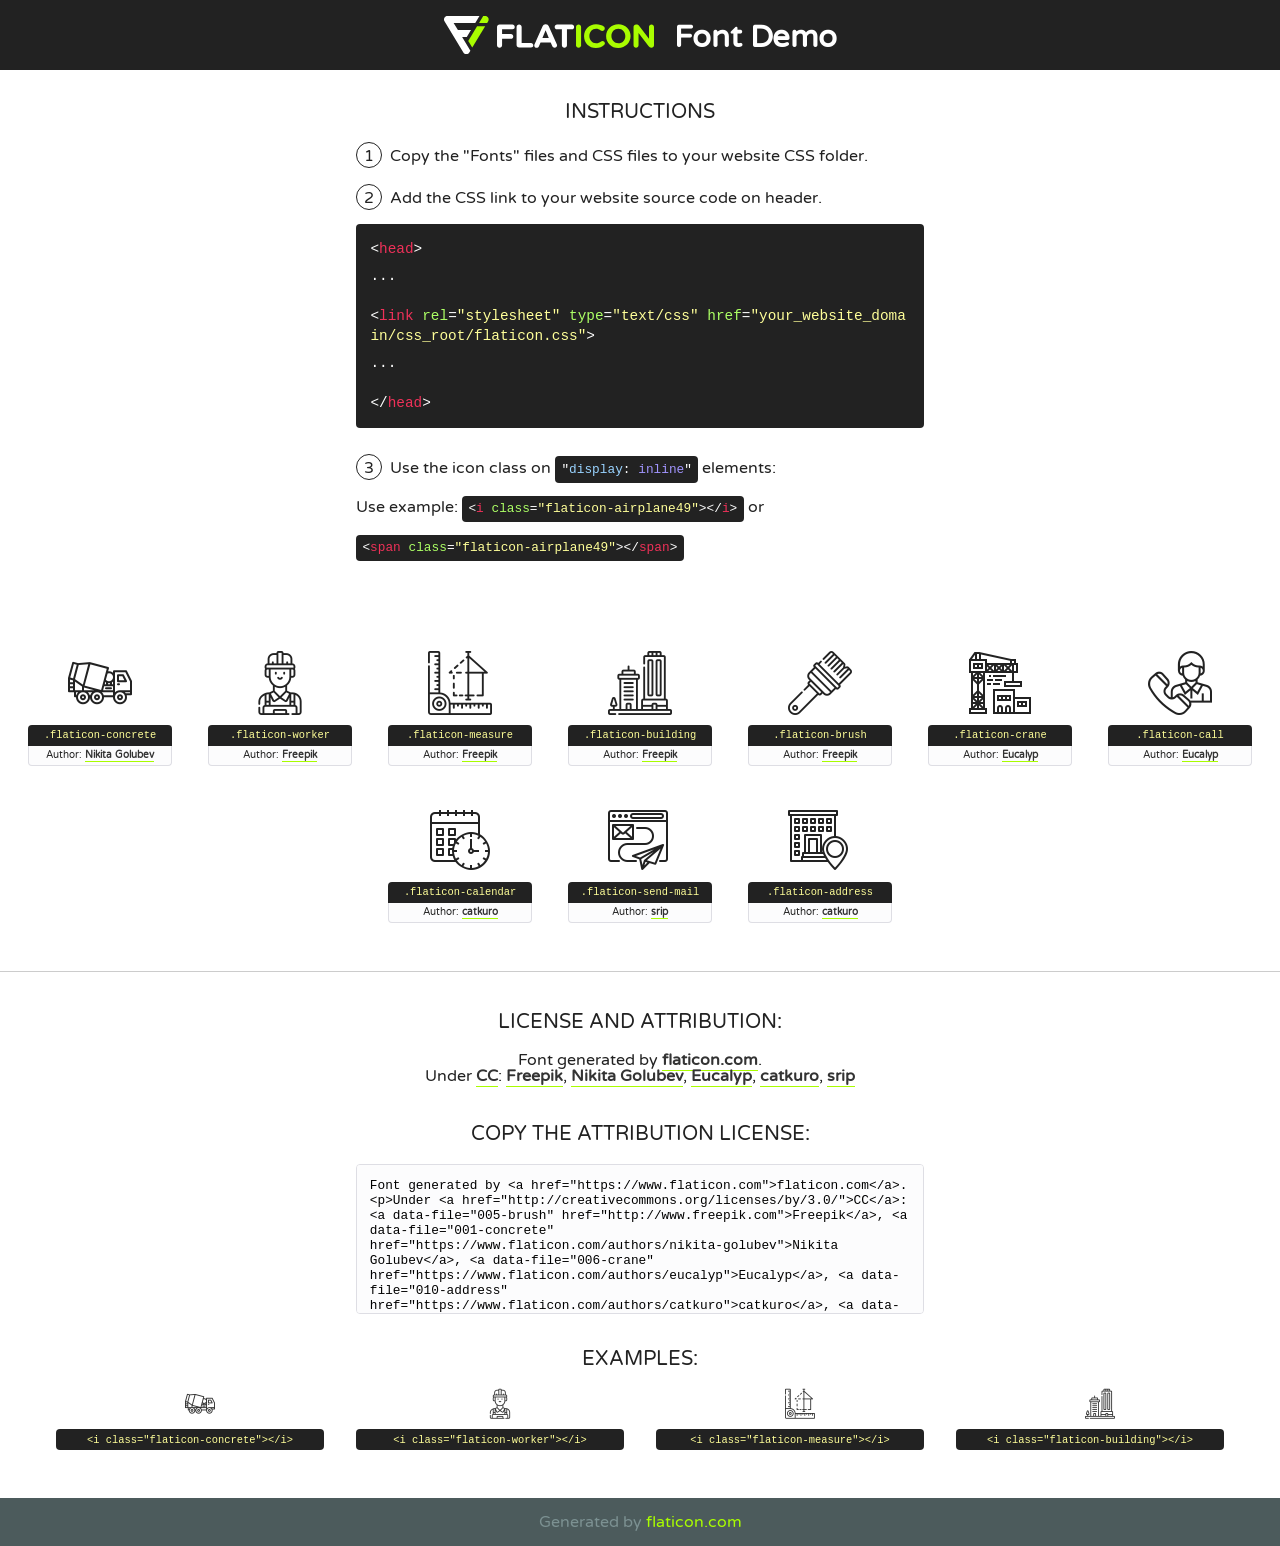
<file: lib/flaticon/font/flaticon.html>
<!DOCTYPE html>
<!--
  Flaticon icon font: Flaticon
  Creation date: 23/08/2020 07:24
-->
<html>
<!DOCTYPE html>
<html>

<head>
    <title>Flaticon WebFont</title>
    <link href="http://fonts.googleapis.com/css?family=Varela+Round" rel="stylesheet" type="text/css" />
    <link rel="stylesheet" type="text/css" href="flaticon.css">
    <meta charset="UTF-8">
    <style>
    html, body, div, span, applet, object, iframe,
    h1, h2, h3, h4, h5, h6, p, blockquote, pre,
    a, abbr, acronym, address, big, cite, code,
    del, dfn, em, img, ins, kbd, q, s, samp,
    small, strike, strong, sub, sup, tt, var,
    b, u, i, center,
    dl, dt, dd, ol, ul, li,
    fieldset, form, label, legend,
    table, caption, tbody, tfoot, thead, tr, th, td,
    article, aside, canvas, details, embed, 
    figure, figcaption, footer, header, hgroup, 
    menu, nav, output, ruby, section, summary,
    time, mark, audio, video {
        margin: 0;
        padding: 0;
        border: 0;
        font-size: 100%;
        font: inherit;
        vertical-align: baseline;
    }
    /* HTML5 display-role reset for older browsers */
    article, aside, details, figcaption, figure, 
    footer, header, hgroup, menu, nav, section {
        display: block;
    }
    body {
        line-height: 1;
    }
    ol, ul {
        list-style: none;
    }
    blockquote, q {
        quotes: none;
    }
    blockquote:before, blockquote:after,
    q:before, q:after {
        content: '';
        content: none;
    }
    table {
        border-collapse: collapse;
        border-spacing: 0;
    }
    body {
        font-family: 'Varela Round', Helvetica, Arial, sans-serif;
        font-size: 16px;
        color: #222;
    }
    a {
        color: #333;
        border-bottom: 1px solid #a9fd00;
        font-weight: bold;
        text-decoration: none;
    }
    * {
        -moz-box-sizing: border-box;
        -webkit-box-sizing: border-box;
        box-sizing: border-box;
        margin: 0;
        padding: 0;
    }
    [class^="flaticon-"]:before, [class*=" flaticon-"]:before, [class^="flaticon-"]:after, [class*=" flaticon-"]:after {
        font-family: Flaticon;
        font-size: 30px;
        font-style: normal;
        margin-left: 20px;
        color: #333;
    }
    .wrapper {
        max-width: 600px;
        margin: auto;
        padding: 0 1em;
    }
    .title {
        font-size: 1.25em;
        text-align: center;
        margin-bottom: 1em;
        text-transform: uppercase;
    }
    header {
        text-align: center;
        background-color: #222;
        color: #fff;
        padding: 1em;
    }
    header .logo {
        width: 210px;
        height: 38px;
        display: inline-block;
        vertical-align: middle;
        margin-right: 1em;
        border: none;
    }
    header strong {
        font-size: 1.95em;
        font-weight: bold;
        vertical-align: middle;
        margin-top: 5px;
        display: inline-block;
    }
    .demo {
        margin: 2em auto;
        line-height: 1.25em;
    }
    .demo ul li {
        margin-bottom: 1em;
    }
    .demo ul li .num {
        color: #222;
        border-radius: 20px;
        display: inline-block;
        width: 26px;
        padding: 3px;
        height: 26px;
        text-align: center;
        margin-right: 0.5em;
        border: 1px solid #222;
    }
    .demo ul li code {
        background-color: #222;
        border-radius: 4px;
        padding: 0.25em 0.5em;
        display: inline-block;
        color: #fff;
        font-family: Consolas,Monaco,Lucida Console,Liberation Mono,DejaVu Sans Mono,Bitstream Vera Sans Mono,Courier New, monospace;
        font-weight: lighter;
        margin-top: 1em;
        font-size: 0.8em;
        word-break: break-all;
    }
    .demo ul li code.big {
        padding: 1em;
        font-size: 0.9em;
    }
    .demo ul li code .red {
        color: #EF3159;
    }
    .demo ul li code .green {
        color: #ACFF65;
    }
    .demo ul li code .yellow {
        color: #FFFF99;
    }
    .demo ul li code .blue {
        color: #99D3FF;
    }
    .demo ul li code .purple {
        color: #A295FF;
    }
    .demo ul li code .dots {
        margin-top: 0.5em;
        display: block;
    }
    #glyphs {
        border-bottom: 1px solid #ccc;
        padding: 2em 0;
        text-align: center;
    }
    .glyph {
        display: inline-block;
        width: 9em;
        margin: 1em;
        text-align: center;
        vertical-align: top;
        background: #FFF;
    }
    .glyph .glyph-icon {
        padding: 10px;
        display: block;
        font-family:"Flaticon";
        font-size: 64px;
        line-height: 1;
    }
    .glyph .glyph-icon:before {
        font-size: 64px;
        color: #222;
        margin-left: 0;
    }
    .class-name {
        font-size: 0.65em;
        background-color: #222;
        color: #fff;
        border-radius: 4px 4px 0 0;
        padding: 0.5em;
        color: #FFFF99;
        font-family: Consolas,Monaco,Lucida Console,Liberation Mono,DejaVu Sans Mono,Bitstream Vera Sans Mono,Courier New, monospace;
    }
    .author-name {
        font-size: 0.6em;
        background-color: #fcfcfd;
        border: 1px solid #DEDEE4;
        border-top: 0;
        border-radius: 0 0 4px 4px;
        padding: 0.5em;
    }
    .class-name:last-child {
        font-size: 10px;
        color:#888;
    }
    .class-name:last-child a {
        font-size: 10px;
        color:#555;
    }
    .class-name:last-child a:hover {
        color:#a9fd00;
    }
    .glyph > input {
        display: block;
        width: 100px;
        margin: 5px auto;
        text-align: center;
        font-size: 12px;
        cursor: text;
    }
    .glyph > input.icon-input {
        font-family:"Flaticon";
        font-size: 16px;
        margin-bottom: 10px;
    }
    .attribution .title {
        margin-top: 2em;
    }
    .attribution textarea {
        background-color: #fcfcfd;
        padding: 1em;
        border: none;
        box-shadow: none;
        border: 1px solid #DEDEE4;
        border-radius: 4px;
        resize: none;
        width: 100%;
        height: 150px;
        font-size: 0.8em;
        font-family: Consolas,Monaco,Lucida Console,Liberation Mono,DejaVu Sans Mono,Bitstream Vera Sans Mono,Courier New, monospace;
        -webkit-appearance: none;
    }
    .iconsuse {
        margin: 2em auto;
        text-align: center;
        max-width: 1200px;
    }
    .iconsuse:after {
        content: '';
        display: table;
        clear: both;
    }
    .iconsuse .image {
        float: left;
        width: 25%;
        padding: 0 1em;
    }
    .iconsuse .image p {
        margin-bottom: 1em;
    }
    .iconsuse .image span {
        display: block;
        font-size: 0.65em;
        background-color: #222;
        color: #fff;
        border-radius: 4px;
        padding: 0.5em;
        color: #FFFF99;
        margin-top: 1em;
        font-family: Consolas,Monaco,Lucida Console,Liberation Mono,DejaVu Sans Mono,Bitstream Vera Sans Mono,Courier New, monospace;
    }
    #footer {
        text-align: center;
        background-color: #4C5B5C;
        color: #7c9192;
        padding: 1em;
    }
    #footer a {
        border: none;
        color: #a9fd00;
        font-weight: normal;
    }
    @media (max-width: 960px) {
        .iconsuse .image {
            width: 50%;
        }
    }
    @media (max-width: 560px) {
        .iconsuse .image {
            width: 100%;
        }
    }
    </style>
</head>

<body class="characters-off">

    <header>
        <a href="https://www.flaticon.com" target="_blank" class="logo">
            <svg version="1.1" xmlns="http://www.w3.org/2000/svg" xmlns:xlink="http://www.w3.org/1999/xlink" xmlns:a="http://ns.adobe.com/AdobeSVGViewerExtensions/3.0/" viewBox="0 0 560.875 102.036" enable-background="new 0 0 560.875 102.036" xml:space="preserve">
                <defs>
                </defs>
                <g>
                    <g class="letters">
                        <path fill="#ffffff" d="M141.596,29.675c0-3.777,2.985-6.767,6.764-6.767h34.438c3.426,0,6.15,2.728,6.15,6.15
                        c0,3.43-2.724,6.149-6.15,6.149h-27.674v13.091h23.719c3.429,0,6.151,2.724,6.151,6.15c0,3.43-2.723,6.149-6.151,6.149h-23.719
                        v17.574c0,3.773-2.986,6.761-6.764,6.761c-3.779,0-6.764-2.989-6.764-6.761V29.675z"></path>
                        <path fill="#ffffff" d="M193.844,29.149c0-3.781,2.985-6.767,6.764-6.767c3.776,0,6.763,2.985,6.763,6.767v42.957h25.039
                        c3.426,0,6.149,2.726,6.149,6.153c0,3.425-2.723,6.15-6.149,6.15h-31.802c-3.779,0-6.764-2.986-6.764-6.768V29.149z"></path>
                        <path fill="#ffffff" d="M241.891,75.71l21.438-48.407c1.492-3.341,4.215-5.357,7.906-5.357h0.792
                        c3.686,0,6.323,2.017,7.815,5.357l21.439,48.407c0.436,0.967,0.701,1.845,0.701,2.723c0,3.602-2.809,6.501-6.414,6.501
                        c-3.161,0-5.269-1.845-6.499-4.655l-4.132-9.661h-27.059l-4.301,10.102c-1.144,2.631-3.426,4.214-6.237,4.214
                        c-3.517,0-6.24-2.81-6.24-6.325C241.1,77.64,241.451,76.677,241.891,75.71z M279.932,58.666l-8.521-20.297l-8.526,20.297H279.932
                        z"></path>
                        <path fill="#ffffff" d="M314.864,35.387H301.86c-3.429,0-6.239-2.813-6.239-6.238c0-3.429,2.811-6.24,6.239-6.24h39.533
                        c3.426,0,6.237,2.811,6.237,6.24c0,3.425-2.811,6.238-6.237,6.238h-13.001v42.785c0,3.773-2.99,6.761-6.764,6.761
                        c-3.779,0-6.764-2.989-6.764-6.761V35.387z"></path>
                        <path fill="#A9FD00" d="M352.615,29.149c0-3.781,2.985-6.767,6.767-6.767c3.774,0,6.761,2.985,6.761,6.767v49.024
                        c0,3.773-2.987,6.761-6.761,6.761c-3.781,0-6.767-2.989-6.767-6.761V29.149z"></path>
                        <path fill="#A9FD00" d="M374.132,53.836v-0.179c0-17.481,13.178-31.801,32.065-31.801c9.22,0,15.459,2.458,20.557,6.238
                        c1.402,1.054,2.637,2.985,2.637,5.357c0,3.692-2.985,6.59-6.681,6.59c-1.845,0-3.071-0.702-4.044-1.319
                        c-3.776-2.813-7.729-4.393-12.562-4.393c-10.364,0-17.831,8.611-17.831,19.154v0.173c0,10.542,7.291,19.329,17.831,19.329
                        c5.715,0,9.492-1.756,13.359-4.834c1.049-0.874,2.458-1.491,4.039-1.491c3.429,0,6.325,2.813,6.325,6.236
                        c0,2.106-1.056,3.78-2.282,4.834c-5.539,4.834-12.036,7.733-21.878,7.733C387.572,85.464,374.132,71.493,374.132,53.836z"></path>
                        <path fill="#A9FD00" d="M433.009,53.836v-0.179c0-17.481,13.79-31.801,32.766-31.801c18.981,0,32.592,14.143,32.592,31.628v0.173
                        c0,17.483-13.785,31.807-32.769,31.807C446.625,85.464,433.009,71.32,433.009,53.836z M484.224,53.836v-0.179
                        c0-10.539-7.725-19.326-18.626-19.326c-10.893,0-18.449,8.611-18.449,19.154v0.173c0,10.542,7.73,19.329,18.626,19.329
                        C476.676,72.986,484.224,64.378,484.224,53.836z"></path>
                        <path fill="#A9FD00" d="M506.233,29.321c0-3.774,2.99-6.763,6.767-6.763h1.401c3.252,0,5.183,1.583,7.029,3.953l26.093,34.265
                        V29.059c0-3.692,2.99-6.677,6.681-6.677c3.683,0,6.671,2.985,6.671,6.677v48.934c0,3.78-2.987,6.765-6.764,6.765h-0.436
                        c-3.257,0-5.188-1.581-7.034-3.953l-27.056-35.492v32.944c0,3.687-2.985,6.676-6.678,6.676c-3.683,0-6.673-2.989-6.673-6.676
                        V29.321z"></path>
                    </g>
                    <g class="insignia">
                        <path fill="#ffffff" d="M48.372,56.137h12.517l11.156-18.537H37.186L25.688,18.539h57.825L94.668,0H9.271
                        C5.925,0,2.842,1.801,1.198,4.716c-1.644,2.907-1.593,6.482,0.134,9.343l50.38,83.501c1.678,2.781,4.689,4.476,7.938,4.476
                        c3.246,0,6.257-1.695,7.935-4.476l2.898-4.804L48.372,56.137z"></path>
                        <g class="i">
                            <path fill="#A9FD00" d="M93.575,18.539h0.031v0.004l21.652,0.004l2.705-4.488c1.727-2.861,1.778-6.436,0.133-9.343
                            C116.454,1.801,113.371,0,110.026,0h-5.294L93.575,18.539z"></path>
                            <polygon fill="#A9FD00" points="88.291,27.356 64.725,66.486 75.519,84.404 109.942,27.356"></polygon>
                        </g>
                    </g>
                </g>
            </svg>
        </a>
        <strong>Font Demo</strong>
    </header>


    <section class="demo wrapper">

        <p class="title">Instructions</p>

        <ul>
            <li>
                <span class="num">1</span>Copy the "Fonts" files and CSS files to your website CSS folder.
            </li>
            <li>
                <span class="num">2</span>Add the CSS link to your website source code on header.
                <code class="big">
                    &lt;<span class="red">head</span>&gt;
                    <br/><span class="dots">...</span>
                    <br/>&lt;<span class="red">link</span> <span class="green">rel</span>=<span class="yellow">"stylesheet"</span> <span class="green">type</span>=<span class="yellow">"text/css"</span> <span class="green">href</span>=<span class="yellow">"your_website_domain/css_root/flaticon.css"</span>&gt;
                    <br/><span class="dots">...</span>
                    <br/>&lt;/<span class="red">head</span>&gt;
                </code>
            </li>

            <li>
                <p>
                    <span class="num">3</span>Use the icon class on <code>"<span class="blue">display</span>:<span class="purple"> inline</span>"</code> elements:
                    <br />
                    Use example: <code>&lt;<span class="red">i</span> <span class="green">class</span>=<span class="yellow">&quot;flaticon-airplane49&quot;</span>&gt;&lt;/<span class="red">i</span>&gt;</code> or <code>&lt;<span class="red">span</span> <span class="green">class</span>=<span class="yellow">&quot;flaticon-airplane49&quot;</span>&gt;&lt;/<span class="red">span</span>&gt;</code>
            </li>
        </ul>

    </section>




   <section id="glyphs">          
    
      
        <div class="glyph"><div class="glyph-icon flaticon-concrete"></div>
            <div class="class-name">.flaticon-concrete</div>
            <div class="author-name">Author: <a data-file="001-concrete" href="https://www.flaticon.com/authors/nikita-golubev">Nikita Golubev</a> </div> 
        </div>        
        
        <div class="glyph"><div class="glyph-icon flaticon-worker"></div>
            <div class="class-name">.flaticon-worker</div>
            <div class="author-name">Author: <a data-file="002-worker" href="http://www.freepik.com">Freepik</a> </div> 
        </div>        
        
        <div class="glyph"><div class="glyph-icon flaticon-measure"></div>
            <div class="class-name">.flaticon-measure</div>
            <div class="author-name">Author: <a data-file="003-measure" href="http://www.freepik.com">Freepik</a> </div> 
        </div>        
        
        <div class="glyph"><div class="glyph-icon flaticon-building"></div>
            <div class="class-name">.flaticon-building</div>
            <div class="author-name">Author: <a data-file="004-building" href="http://www.freepik.com">Freepik</a> </div> 
        </div>        
        
        <div class="glyph"><div class="glyph-icon flaticon-brush"></div>
            <div class="class-name">.flaticon-brush</div>
            <div class="author-name">Author: <a data-file="005-brush" href="http://www.freepik.com">Freepik</a> </div> 
        </div>        
        
        <div class="glyph"><div class="glyph-icon flaticon-crane"></div>
            <div class="class-name">.flaticon-crane</div>
            <div class="author-name">Author: <a data-file="006-crane" href="https://www.flaticon.com/authors/eucalyp">Eucalyp</a> </div> 
        </div>        
        
        <div class="glyph"><div class="glyph-icon flaticon-call"></div>
            <div class="class-name">.flaticon-call</div>
            <div class="author-name">Author: <a data-file="007-call" href="https://www.flaticon.com/authors/eucalyp">Eucalyp</a> </div> 
        </div>        
        
        <div class="glyph"><div class="glyph-icon flaticon-calendar"></div>
            <div class="class-name">.flaticon-calendar</div>
            <div class="author-name">Author: <a data-file="008-calendar" href="https://www.flaticon.com/authors/catkuro">catkuro</a> </div> 
        </div>        
        
        <div class="glyph"><div class="glyph-icon flaticon-send-mail"></div>
            <div class="class-name">.flaticon-send-mail</div>
            <div class="author-name">Author: <a data-file="009-send-mail" href="https://www.flaticon.com/authors/srip">srip</a> </div> 
        </div>        
        
        <div class="glyph"><div class="glyph-icon flaticon-address"></div>
            <div class="class-name">.flaticon-address</div>
            <div class="author-name">Author: <a data-file="010-address" href="https://www.flaticon.com/authors/catkuro">catkuro</a> </div> 
        </div>        
        

    </section>



    <section class="attribution wrapper"   style="text-align:center;">

      <div class="title">License and attribution:</div><div class="attrDiv">Font generated by <a href="https://www.flaticon.com">flaticon.com</a>. <div><p>Under <a href="http://creativecommons.org/licenses/by/3.0/">CC</a>: <a data-file="005-brush" href="http://www.freepik.com">Freepik</a>, <a data-file="001-concrete" href="https://www.flaticon.com/authors/nikita-golubev">Nikita Golubev</a>, <a data-file="006-crane" href="https://www.flaticon.com/authors/eucalyp">Eucalyp</a>, <a data-file="010-address" href="https://www.flaticon.com/authors/catkuro">catkuro</a>, <a data-file="009-send-mail" href="https://www.flaticon.com/authors/srip">srip</a></p>  </div>
      </div>
      <div class="title">Copy the Attribution License:</div>

    <textarea onclick="this.focus();this.select();">Font generated by &lt;a href=&quot;https://www.flaticon.com&quot;&gt;flaticon.com&lt;/a&gt;. <p>Under <a href="http://creativecommons.org/licenses/by/3.0/">CC</a>: <a data-file="005-brush" href="http://www.freepik.com">Freepik</a>, <a data-file="001-concrete" href="https://www.flaticon.com/authors/nikita-golubev">Nikita Golubev</a>, <a data-file="006-crane" href="https://www.flaticon.com/authors/eucalyp">Eucalyp</a>, <a data-file="010-address" href="https://www.flaticon.com/authors/catkuro">catkuro</a>, <a data-file="009-send-mail" href="https://www.flaticon.com/authors/srip">srip</a></p>  
     </textarea>

    </section>

    <section class="iconsuse">

          <div class="title">Examples:</div>            
             
            <div class="image">
                <p>
                    <i class="glyph-icon flaticon-concrete"></i> 
                    <span>&lt;i class=&quot;flaticon-concrete&quot;&gt;&lt;/i&gt;</span>
                </p>
            </div>
            
            <div class="image">
                <p>
                    <i class="glyph-icon flaticon-worker"></i> 
                    <span>&lt;i class=&quot;flaticon-worker&quot;&gt;&lt;/i&gt;</span>
                </p>
            </div>
            
            <div class="image">
                <p>
                    <i class="glyph-icon flaticon-measure"></i> 
                    <span>&lt;i class=&quot;flaticon-measure&quot;&gt;&lt;/i&gt;</span>
                </p>
            </div>
            
            <div class="image">
                <p>
                    <i class="glyph-icon flaticon-building"></i> 
                    <span>&lt;i class=&quot;flaticon-building&quot;&gt;&lt;/i&gt;</span>
                </p>
            </div>
                       
        </div>
                            
    </section>

<div id="footer">
    <div>Generated by <a href="https://www.flaticon.com">flaticon.com</a>
    </div>
</div>



</body>
</html>
</file>
<file: lib/flaticon/font/flaticon.css>
/*
  	Flaticon icon font: Flaticon
  	Creation date: 23/08/2020 07:24
  	*/

@font-face {
  font-family: "Flaticon";
  src: url("./Flaticon.eot");
  src: url("./Flaticon.eot?#iefix") format("embedded-opentype"),
       url("./Flaticon.woff2") format("woff2"),
       url("./Flaticon.woff") format("woff"),
       url("./Flaticon.ttf") format("truetype"),
       url("./Flaticon.svg#Flaticon") format("svg");
  font-weight: normal;
  font-style: normal;
}

@media screen and (-webkit-min-device-pixel-ratio:0) {
  @font-face {
    font-family: "Flaticon";
    src: url("./Flaticon.svg#Flaticon") format("svg");
  }
}

[class^="flaticon-"]:before, [class*=" flaticon-"]:before,
[class^="flaticon-"]:after, [class*=" flaticon-"]:after {   
  font-family: Flaticon;
        font-size: 20px;
font-style: normal;
margin-left: 20px;
}

.flaticon-concrete:before { content: "\f100"; }
.flaticon-worker:before { content: "\f101"; }
.flaticon-measure:before { content: "\f102"; }
.flaticon-building:before { content: "\f103"; }
.flaticon-brush:before { content: "\f104"; }
.flaticon-crane:before { content: "\f105"; }
.flaticon-call:before { content: "\f106"; }
.flaticon-calendar:before { content: "\f107"; }
.flaticon-send-mail:before { content: "\f108"; }
.flaticon-address:before { content: "\f109"; }
</file>
<file: css/style.css>
/*******************************/
/********* General CSS *********/
/*******************************/
body {
    color: #666666;
    background: #dddddd;
    font-family: 'Poppins', sans-serif;
    font-weight: 400;
}

h1,
h2, 
h3, 
h4,
h5, 
h6 {
    color: #030f27;
}

a {
    color: #666666;
    transition: .3s;
}

a:hover,
a:active,
a:focus {
    color: #ff6515;
    outline: none;
    text-decoration: none;
}

.btn:focus {
    box-shadow: none;
}

.wrapper {
    position: relative;
    width: 100%;
    max-width: 1366px;
    margin: 0 auto;
    background: #ffffff;
}

.back-to-top {
    position: fixed;
    display: none;
    background: #ff6515;
    color: #121518;
    width: 44px;
    height: 44px;
    text-align: center;
    line-height: 1;
    font-size: 22px;
    right: 15px;
    bottom: 15px;
    transition: background 0.5s;
    z-index: 9;
}

.back-to-top:hover {
    color: #ff6515;
    background: #121518;
}

.back-to-top i {
    padding-top: 10px;
}

.btn {
    transition: .3s;
}


/**********************************/
/********** Top Bar CSS ***********/
/**********************************/
.top-bar {
    position: relative;
    height: 90px;
    background: #ffffff;
}

.top-bar .logo {
    padding: 15px 0;
    text-align: left;
    overflow: hidden;
}

.top-bar .logo h1 {
    margin: 0;
    color: #030f27;
    font-size: 60px;
    line-height: 60px;
    font-weight: 700;
}

.top-bar .logo img {
    max-width: 100%;
    max-height: 60px;
}

.top-bar .top-bar-item {
    display: flex;
    align-items: center;
    justify-content: flex-end;
}

.top-bar .top-bar-icon {
    width: 40px;
    display: flex;
    align-items: center;
    justify-content: center;
}

.top-bar .top-bar-icon [class^="flaticon-"]::before {
    margin: 0;
    color: #030f27;
    font-size: 40px;
}

.top-bar .top-bar-text {
    padding-left: 15px;
}

.top-bar .top-bar-text h3 {
    margin: 0 0 5px 0;
    color: #030f27;
    font-size: 16px;
    font-weight: 400;
}

.top-bar .top-bar-text p {
    margin: 0;
    color: #030f27;
    font-size: 13px;
    font-weight: 400;
}

@media (min-width: 992px) {
    .top-bar {
        padding: 0 60px;
    }
}

@media (max-width: 991.98px) {
    .top-bar .logo {
        text-align: center;
    }
}


/**********************************/
/*********** Nav Bar CSS **********/
/**********************************/
.nav-bar {
    position: relative;
    background: #030f27;
    transition: .3s;
}

.nav-bar .container-fluid {
    padding: 0;
}

.nav-bar.nav-sticky {
    position: fixed;
    top: 0;
    width: 100%;
    max-width: 1366px;
    box-shadow: 0 2px 5px rgba(0, 0, 0, .3);
    z-index: 999;
}

.nav-bar .navbar {
    height: 100%;
    background: #030f27 !important;
}

.navbar-dark .navbar-nav .nav-link,
.navbar-dark .navbar-nav .nav-link:focus,
.navbar-dark .navbar-nav .nav-link:hover,
.navbar-dark .navbar-nav .nav-link.active {
    padding: 10px 10px 8px 10px;
    color: #ffffff;
}

.navbar-dark .navbar-nav .nav-link:hover,
.navbar-dark .navbar-nav .nav-link.active {
    color: #ff6515;
    transition: none;
}

.nav-bar .dropdown-menu {
    margin-top: 0;
    border: 0;
    border-radius: 0;
    background: #f8f9fa;
}

.nav-bar .btn {
    color: #ffffff;
    border: 2px solid #ffffff;
    border-radius: 0;
}

.nav-bar .btn:hover {
    color: #030f27;
    background: #ff6515;
    border-color: #ff6515;
}

@media (min-width: 992px) {
    .nav-bar {
        padding: 0 75px;
    }
    
    .nav-bar.nav-sticky {
        padding: 0;
    }
    
    .nav-bar .navbar {
        padding: 20px;
    }
    
    .nav-bar .navbar-brand {
        display: none;
    }
    
    .nav-bar a.nav-link {
        padding: 8px 15px;
        font-size: 15px;
        text-transform: uppercase;
    }
}

@media (max-width: 991.98px) {
    .nav-bar .navbar {
        padding: 15px;
    }
    
    .nav-bar a.nav-link {
        padding: 5px;
    }
    
    .nav-bar .dropdown-menu {
        box-shadow: none;
    }
    
    .nav-bar .btn {
        display: none;
    }
}


/*******************************/
/******** Carousel CSS *********/
/*******************************/
.carousel {
    position: relative;
    width: 100%;
    height: calc(100vh - 170px);
    min-height: 400px;
    margin: 0 auto;
    text-align: center;
    overflow: hidden;
}

.carousel .carousel-inner,
.carousel .carousel-item {
    position: relative;
    width: 100%;
    height: 100%;
}

.carousel .carousel-item img {
    width: 100%;
    height: 100%;
    object-fit: cover;
}

.carousel .carousel-item::after {
    position: absolute;
    content: "";
    width: 100%;
    height: 100%;
    top: 0;
    left: 0;
    background: rgba(0, 0, 0, .3);
    z-index: 1;
}

.carousel .carousel-caption {
    position: absolute;
    top: 0;
    bottom: 0;
    display: flex;
    align-items: center;
    justify-content: center;
    flex-direction: column;
    height: calc(100vh - 170px);
    min-height: 400px;
}

.carousel .carousel-caption p {
    color: #ffffff;
    font-size: 30px;
    margin-bottom: 15px;
    letter-spacing: 1px;
}

.carousel .carousel-caption h1 {
    color: #ffffff;
    font-size: 60px;
    font-weight: 700;
    margin-bottom: 35px;
}

.carousel .carousel-caption .btn {
    padding: 15px 35px;
    font-size: 18px;
    font-weight: 500;
    letter-spacing: 1px;
    text-transform: uppercase;
    color: #ffffff;
    background: transparent;
    border: 2px solid #ffffff;
    border-radius: 0;
    transition: .3s;
}

.carousel .carousel-caption .btn:hover {
    color: #030f27;
    background: #ff6515;
    border-color: #ff6515;
}

@media (max-width: 767.98px) {
    .carousel .carousel-caption h1 {
        font-size: 40px;
        font-weight: 700;
    }
    
    .carousel .carousel-caption p {
        font-size: 20px;
    }
    
    .carousel .carousel-caption .btn {
        padding: 12px 30px;
        font-size: 18px;
        font-weight: 500;
        letter-spacing: 0;
    }
}

@media (max-width: 575.98px) {
    .carousel .carousel-caption h1 {
        font-size: 30px;
        font-weight: 500;
    }
    
    .carousel .carousel-caption p {
        font-size: 16px;
    }
    
    .carousel .carousel-caption .btn {
        padding: 10px 25px;
        font-size: 16px;
        font-weight: 400;
        letter-spacing: 0;
    }
}

.carousel .animated {
    -webkit-animation-duration: 1.5s;
    animation-duration: 1.5s;
}


/*******************************/
/******* Page Header CSS *******/
/*******************************/
.page-header {
    position: relative;
    margin-bottom: 45px;
    padding: 90px 0;
    text-align: center;
    background: #ff6515;
}

.page-header h2 {
    position: relative;
    color: #030f27;
    font-size: 60px;
    font-weight: 700;
    margin-bottom: 20px;
    padding-bottom: 5px;
}

.page-header h2::after {
    position: absolute;
    content: "";
    width: 100px;
    height: 2px;
    left: calc(50% - 50px);
    bottom: 0;
    background: #030f27;
}

.page-header a {
    position: relative;
    padding: 0 12px;
    font-size: 22px;
    color: #030f27;
}

.page-header a:hover {
    color: #ffffff;
}

.page-header a::after {
    position: absolute;
    content: "/";
    width: 8px;
    height: 8px;
    top: -2px;
    right: -7px;
    text-align: center;
    color: #121518;
}

.page-header a:last-child::after {
    display: none;
}

@media (max-width: 991.98px) {
    .page-header {
        padding: 60px 0;
    }
    
    .page-header h2 {
        font-size: 45px;
    }
    
    .page-header a {
        font-size: 20px;
    }
}

@media (max-width: 767.98px) {
    .page-header {
        padding: 45px 0;
    }
    
    .page-header h2 {
        font-size: 35px;
    }
    
    .page-header a {
        font-size: 18px;
    }
}


/*******************************/
/******* Section Header ********/
/*******************************/
.section-header {
    position: relative;
    width: 100%;
    margin-bottom: 45px;
}

.section-header p {
    color: #ff6515;
    font-size: 18px;
    font-weight: 600;
    margin-bottom: 5px;
}

.section-header h2 {
    margin: 0;
    position: relative;
    font-size: 50px;
    font-weight: 700;
}

@media (max-width: 767.98px) {
    .section-header h2 {
        font-size: 30px;
    }
}


/*******************************/
/********* Feature CSS *********/
/*******************************/
.feature {
    position: relative;
    margin-bottom: 45px;
}

.feature .col-md-12 {
    background: #030f27;
}
    
.feature .col-md-12:nth-child(2n) {
    color: #030f27;
    background: #ff6515;
}

.feature .feature-item {
    min-height: 250px;
    padding: 30px;
    display: flex;
    align-items: center;
    justify-content: flex-start;
}

.feature .feature-icon {
    position: relative;
    width: 60px;
    display: flex;
    align-items: center;
    justify-content: center;
}

.feature .feature-icon::before {
    position: absolute;
    content: "";
    width: 80px;
    height: 80px;
    top: -20px;
    left: -10px;
    border: 2px dotted #ffffff;
    border-radius: 60px;
    z-index: 1;
}

.feature .feature-icon::after {
    position: absolute;
    content: "";
    width: 79px;
    height: 79px;
    top: -18px;
    left: -9px;
    background: #030f27;
    border-radius: 60px;
    z-index: 2;
}

.feature .col-md-12:nth-child(2n) .feature-icon::after {
    background: #ff6515;
}

.feature .feature-icon [class^="flaticon-"]::before {
    position: relative;
    margin: 0;
    color: #ff6515;
    font-size: 60px;
    line-height: 60px;
    z-index: 3;
}

.feature .feature-text {
    padding-left: 30px;
}

.feature .feature-text h3 {
    margin: 0 0 10px 0;
    color: #ff6515;
    font-size: 25px;
    font-weight: 600;
}

.feature .feature-text p {
    margin: 0;
    color: #ff6515;
    font-size: 18px;
    font-weight: 400;
}

.feature .col-md-12:nth-child(2n) [class^="flaticon-"]::before,
.feature .col-md-12:nth-child(2n) h3,
.feature .col-md-12:nth-child(2n) p {
    color: #030f27;
}


/*******************************/
/********** About CSS **********/
/*******************************/
.about {
    position: relative;
    width: 100%;
    padding: 45px 0;
}

.about .section-header {
    margin-bottom: 30px;
}

.about .about-img {
    position: relative;
    height: 100%;
}

.about .about-img img {
    width: 100%;
    height: 100%;
    object-fit: cover;
}

.about .about-text p {
    font-size: 16px;
}

.about .about-text a.btn {
    position: relative;
    margin-top: 15px;
    padding: 15px 35px;
    font-size: 16px;
    font-weight: 500;
    letter-spacing: 1px;
    color: #030f27;
    border-radius: 0;
    background: #ff6515;
    transition: .3s;
}

.about .about-text a.btn:hover {
    color: #ff6515;
    background: #030f27;
}

@media (max-width: 767.98px) {
    .about .about-img {
        margin-bottom: 30px;
        height: auto;
    }
}


/*******************************/
/********** Fact CSS ***********/
/*******************************/
.fact {
    position: relative;
    width: 100%;
    padding: 45px 0;
}

.fact .col-6 {
    display: flex;
    align-items: flex-start;
}

.fact .fact-icon {
    position: relative;
    margin: 7px 15px 0 15px;
    width: 60px;
    display: flex;
    align-items: center;
    justify-content: center;
}

.fact .fact-icon [class^="flaticon-"]::before {
    margin: 0;
    font-size: 60px;
    line-height: 60px;
    background-image: linear-gradient(#ffffff, #ff6515);
    -webkit-background-clip: text;
    -webkit-text-fill-color: transparent;
}

.fact .fact-right .fact-icon [class^="flaticon-"]::before {
    background-image: linear-gradient(#ffffff, #030f27);
}

.fact .fact-left,
.fact .fact-right {
    padding-top: 60px;
    padding-bottom: 60px;
}

.fact .fact-text h2 {
    font-size: 35px;
    font-weight: 700;
}

.fact .fact-text p {
    margin: 0;
    font-size: 16px;
    font-weight: 600;
    text-transform: uppercase;
}

.fact .fact-left {
    color: #ff6515;
    background: #030f27;
}

.fact .fact-right {
    color: #030f27;
    background: #ff6515;
}

.fact .fact-left h2 {
    color: #ff6515;
}


/*******************************/
/********* Service CSS *********/
/*******************************/
.service {
    position: relative;
    width: 100%;
    padding: 45px 0 15px 0;
}

.service .service-item {
    position: relative;
    width: 100%;
    text-align: center;
    margin-bottom: 30px;
}

.service .service-img {
    position: relative;
    overflow: hidden;
}

.service .service-img img {
    width: 100%;
}

.service .service-overlay {
    position: absolute;
    width: 100%;
    height: 100%;
    top: 0;
    left: 0;
    padding: 30px;
    display: flex;
    align-items: center;
    justify-content: center;
    background: rgba(3, 15, 39, .7);
    transition: .5s;
    opacity: 0;
}

.service .service-item:hover .service-overlay {
    opacity: 1;
}

.service .service-overlay p {
    margin: 0;
    color: #ffffff;
}

.service .service-text {
    display: flex;
    align-items: center;
    height: 60px;
    background: #030f27;
    overflow: hidden;
    white-space: nowrap;
    text-overflow: ellipsis;
}

.service .service-text h3 {
    margin: 0;
    padding: 0 15px 0 25px;
    width: calc(100% - 60px);
    font-size: 20px;
    font-weight: 700;
    color: #ff6515;
    text-align: left;
    overflow: hidden;
    white-space: nowrap;
    text-overflow: ellipsis;
}

.service .service-item a.btn {
    width: 60px;
    height: 60px;
    padding: 3px 0 0 3px;
    display: flex;
    align-items: center;
    justify-content: center;
    font-size: 60px;
    line-height: 60px;
    font-weight: 100;
    color: #030f27;
    background: #ff6515;
    border-radius: 0;
    transition: .3s;
}

.service .service-item:hover a.btn {
    color: #ffffff;
}


/*******************************/
/********** Video CSS **********/
/*******************************/
.video {
    position: relative;
    margin: 45px 0;
    height: 100%;
    min-height: 500px;
    background: linear-gradient(rgba(3, 15, 39, .9), rgba(3, 15, 39, .9)), url(../img/carousel-1.jpg);
    background-attachment: fixed;
    background-position: center;
    background-repeat: no-repeat;
    background-size: cover;
}

.video .btn-play {
    position: absolute;
    z-index: 1;
    top: 50%;
    left: 50%;
    transform: translateX(-50%) translateY(-50%);
    box-sizing: content-box;
    display: block;
    width: 32px;
    height: 44px;
    border-radius: 50%;
    border: none;
    outline: none;
    padding: 18px 20px 18px 28px;
}

.video .btn-play:before {
    content: "";
    position: absolute;
    z-index: 0;
    left: 50%;
    top: 50%;
    transform: translateX(-50%) translateY(-50%);
    display: block;
    width: 100px;
    height: 100px;
    background: #ff6515;
    border-radius: 50%;
    animation: pulse-border 1500ms ease-out infinite;
}

.video .btn-play:after {
    content: "";
    position: absolute;
    z-index: 1;
    left: 50%;
    top: 50%;
    transform: translateX(-50%) translateY(-50%);
    display: block;
    width: 100px;
    height: 100px;
    background: #ff6515;
    border-radius: 50%;
    transition: all 200ms;
}

.video .btn-play:hover:after {
    background-color: darken(#ff6515, 10%);
}

.video .btn-play img {
    position: relative;
    z-index: 3;
    max-width: 100%;
    width: auto;
    height: auto;
}

.video .btn-play span {
    display: block;
    position: relative;
    z-index: 3;
    width: 0;
    height: 0;
    border-left: 32px solid #030f27;
    border-top: 22px solid transparent;
    border-bottom: 22px solid transparent;
}

@keyframes pulse-border {
  0% {
    transform: translateX(-50%) translateY(-50%) translateZ(0) scale(1);
    opacity: 1;
  }
  100% {
    transform: translateX(-50%) translateY(-50%) translateZ(0) scale(1.5);
    opacity: 0;
  }
}

#videoModal .modal-dialog {
    position: relative;
    max-width: 800px;
    margin: 60px auto 0 auto;
}

#videoModal .modal-body {
    position: relative;
    padding: 0px;
}

#videoModal .close {
    position: absolute;
    width: 30px;
    height: 30px;
    right: 0px;
    top: -30px;
    z-index: 999;
    font-size: 30px;
    font-weight: normal;
    color: #ffffff;
    background: #000000;
    opacity: 1;
}


/*******************************/
/*********** Team CSS **********/
/*******************************/
.team {
    position: relative;
    width: 100%;
    padding: 45px 0 15px 0;
}

.team .team-item {
    position: relative;
    margin-bottom: 30px;
    overflow: hidden;
}

.team .team-img {
    position: relative;
}

.team .team-img img {
    width: 100%;
}

.team .team-text {
    position: relative;
    padding: 25px 15px;
    text-align: center;
    background: #030f27;
    transition: .5s;
}

.team .team-text h2 {
    font-size: 20px;
    font-weight: 600;
    color: #ff6515;
    transition: .5s;
}

.team .team-text p {
    margin: 0;
    color: #ffffff;
}

.team .team-item:hover .team-text {
    background: #ff6515;
}

.team .team-item:hover .team-text h2 {
    color: #030f27;
    letter-spacing: 1px;
}

.team .team-social {
    position: absolute;
    width: 100px;
    top: 0;
    left: -50px;
    display: flex;
    flex-direction: column;
    font-size: 0;
}

.team .team-social a {
    position: relative;
    left: 0;
    width: 50px;
    height: 50px;
    display: flex;
    align-items: center;
    justify-content: center;
    font-size: 18px;
    color: #ffffff;
}

.team .team-item:hover .team-social a:first-child {
    background: #00acee;
    left: 50px;
    transition: .3s 0s;
}

.team .team-item:hover .team-social a:nth-child(2) {
    background: #3b5998;
    left: 50px;
    transition: .3s .1s;
}

.team .team-item:hover .team-social a:nth-child(3) {
    background: #0e76a8;
    left: 50px;
    transition: .3s .2s;
}

.team .team-item:hover .team-social a:nth-child(4) {
    background: #3f729b;
    left: 50px;
    transition: .3s .3s;
}


/*******************************/
/*********** FAQs CSS **********/
/*******************************/
.faqs {
    position: relative;
    width: 100%;
    padding: 45px 0;
}

.faqs .row {
    position: relative;
}

.faqs .row::after {
    position: absolute;
    content: "";
    width: 1px;
    height: 100%;
    top: 0;
    left: calc(50% - .5px);
    background: #ff6515;
}

.faqs #accordion-1 {
    padding-right: 15px;
}

.faqs #accordion-2 {
    padding-left: 15px;
}

@media(max-width: 767.98px) {
    .faqs .row::after {
        display: none;
    }
    
    .faqs #accordion-1,
    .faqs #accordion-2 {
        padding: 0;
    }
    
    .faqs #accordion-2 {
        padding-top: 15px;
    }
}

.faqs .card {
    margin-bottom: 15px;
    border: none;
    border-radius: 0;
}

.faqs .card:last-child {
    margin-bottom: 0;
}

.faqs .card-header {
    padding: 0;
    border: none;
    background: #ffffff;
}

.faqs .card-header a {
    display: block;
    padding: 10px 25px;
    width: 100%;
    color: #121518;
    font-size: 16px;
    line-height: 40px;
    border: 1px solid rgba(0, 0, 0, .1);
    transition: .5s;
}

.faqs .card-header [data-toggle="collapse"][aria-expanded="true"] {
    background: #ff6515;
}

.faqs .card-header [data-toggle="collapse"]:after {
    font-family: 'font Awesome 5 Free';
    content: "\f067";
    float: right;
    color: #ff6515;
    font-size: 12px;
    font-weight: 900;
    transition: .5s;
}

.faqs .card-header [data-toggle="collapse"][aria-expanded="true"]:after {
    font-family: 'font Awesome 5 Free';
    content: "\f068";
    float: right;
    color: #030f27;
    font-size: 12px;
    font-weight: 900;
    transition: .5s;
}

.faqs .card-body {
    padding: 20px 25px;
    font-size: 16px;
    background: #ffffff;
    border: 1px solid rgba(0, 0, 0, .1);
    border-top: none;
}


/*******************************/
/******* Testimonial CSS *******/
/*******************************/
.testimonial {
    position: relative;
    margin: 45px 0;
    padding: 90px 0;
    text-align: center;
    background: linear-gradient(rgba(3, 15, 39, .9), rgba(3, 15, 39, .9)), url(../img/carousel-1.jpg);
    background-attachment: fixed;
    background-position: center;
    background-repeat: no-repeat;
    background-size: cover;
}

.testimonial .container {
    max-width: 760px;
}

.about-page .testimonial {
    padding-bottom: 90px;
}

.testimonial .testimonial-slider-nav {
    position: relative;
    width: 300px;
    margin: 0 auto;
}

.testimonial .testimonial-slider-nav .slick-slide {
    position: relative;
    opacity: 0;
    transition: .5s;
}

.testimonial .testimonial-slider-nav .slick-active {
    opacity: 1;
    transform: scale(1.3);
}

.testimonial .testimonial-slider-nav .slick-center {
    transform: scale(1.8);
    z-index: 1;
}

.testimonial .testimonial-slider-nav .slick-slide img {
    position: relative;
    display: block;
    margin-top: 37px;
    width: 100%;
    height: auto;
    border-radius: 100px;
}

.testimonial .testimonial-slider {
    position: relative;
    margin-top: 15px;
    padding-top: 50px;
}

.testimonial .testimonial-slider::before {
    position: absolute;
    content: "";
    width: 60px;
    height: 50px;
    top: 0;
    left: calc(50% - 30px);
    background: url(../img/quote.png) top center no-repeat;
}

.testimonial .testimonial-slider h3 {
    color: #ff6515;
    font-size: 22px;
    font-weight: 700;
}

.testimonial .testimonial-slider h4 {
    font-size: 14px;
    font-weight: 300;
    color: #ffffff;
    font-style: italic;
    margin-bottom: 10px;
}

.testimonial .testimonial-slider p {
    color: #ffffff;
    font-size: 16px;
    font-weight: 300;
    margin: 0;
}


/*******************************/
/*********** Blog CSS **********/
/*******************************/
.blog {
    position: relative;
    width: 100%;
    padding: 45px 0 15px 0;
}

.blog .blog-item {
    position: relative;
    width: 100%;
    text-align: center;
    margin-bottom: 30px;
}

.blog .blog-img {
    position: relative;
    overflow: hidden;
}

.blog .blog-img img {
    width: 100%;
}

.blog.gallery-section .blog-img {
    height: 260px;
}

.blog.gallery-section .blog-img img {
    height: 100%;
    object-fit: cover;
    transition: transform .3s;
}

.blog.gallery-section .blog-item:hover .blog-img img {
    transform: scale(1.04);
}

.blog .blog-title {
    display: flex;
    align-items: center;
    height: 60px;
    background: #030f27;
    overflow: hidden;
    white-space: nowrap;
    text-overflow: ellipsis;
}

.blog .blog-title h3 {
    margin: 0;
    padding: 0 15px 0 25px;
    width: calc(100% - 60px);
    font-size: 18px;
    font-weight: 700;
    color: #ff6515;
    text-align: left;
    overflow: hidden;
    white-space: nowrap;
    text-overflow: ellipsis;
}

.blog .blog-title a.btn {
    width: 60px;
    height: 60px;
    padding: 3px 0 0 3px;
    display: flex;
    align-items: center;
    justify-content: center;
    font-size: 60px;
    line-height: 60px;
    font-weight: 100;
    color: #030f27;
    background: #ff6515;
    border-radius: 0;
    transition: .3s;
}

.blog .blog-item:hover a.btn {
    color: #ffffff;
}

.blog .blog-meta {
    position: relative;
    padding: 25px 0 10px 0;
    background: #f3f6ff;
}

.blog .blog-meta::after {
    position: absolute;
    content: "";
    width: 100px;
    height: 1px;
    left: calc(50% - 50px);
    bottom: 0;
    background: #ff6515;
}

.blog .blog-meta p {
    display: inline-block;
    margin: 0;
    padding: 0 3px;
    font-size: 14px;
    font-weight: 300;
    font-style: italic;
    color: #666666;
}

.blog .blog-meta p a {
    margin-left: 5px;
    font-style: normal;
}

.blog .blog-text {
    padding: 10px 25px 25px 25px;
    background: #f3f6ff;
}

.blog .blog-text p {
    margin: 0;
    font-size: 16px;
}

.blog .pagination .page-link {
    color: #030f27;
    border-radius: 0;
    border-color: #ff6515;
}

.blog .pagination .page-link:hover,
.blog .pagination .page-item.active .page-link {
    color: #ff6515;
    background: #030f27;
}

.blog .pagination .disabled .page-link {
    color: #999999;
}


/*******************************/
/******* Single Post CSS *******/
/*******************************/
.single {
    position: relative;
    padding: 45px 0;
}

.single .single-content {
    position: relative;
    margin-bottom: 30px;
    overflow: hidden;
}

.single .single-content img {
    margin-bottom: 20px;
    width: 100%;
}

.single .single-tags {
    margin: -5px -5px 41px -5px;
    font-size: 0;
}

.single .single-tags a {
    margin: 5px;
    display: inline-block;
    padding: 7px 15px;
    font-size: 14px;
    font-weight: 400;
    color: #666666;
    border: 1px solid #dddddd;
}

.single .single-tags a:hover {
    color: #ff6515;
    background: #030f27;
}

.single .single-bio {
    margin-bottom: 45px;
    padding: 30px;
    background: #f3f6ff;
    display: flex;
}

.single .single-bio-img {
    width: 100%;
    max-width: 100px;
}

.single .single-bio-img img {
    width: 100%;
}

.single .single-bio-text {
    padding-left: 30px;
}

.single .single-bio-text h3 {
    font-size: 20px;
    font-weight: 700;
}

.single .single-bio-text p {
    margin: 0;
}

.single .single-related {
    margin-bottom: 45px;
}

.single .single-related h2 {
    font-size: 30px;
    font-weight: 700;
    margin-bottom: 25px;
}

.single .related-slider {
    position: relative;
    margin: 0 -15px;
    width: calc(100% + 30px);
}

.single .related-slider .post-item {
    margin: 0 15px;
}

.single .post-item {
    display: flex;
    align-items: center;
    margin-bottom: 15px;
}

.single .post-item .post-img {
    width: 100%;
    max-width: 80px;
}

.single .post-item .post-img img {
    width: 100%;
}

.single .post-item .post-text {
    padding-left: 15px;
}

.single .post-item .post-text a {
    font-size: 16px;
    font-weight: 400;
}

.single .post-item .post-meta {
    display: flex;
    margin-top: 8px;
}

.single .post-item .post-meta p {
    display: inline-block;
    margin: 0;
    padding: 0 3px;
    font-size: 14px;
    font-weight: 300;
    font-style: italic;
}

.single .post-item .post-meta p a {
    margin-left: 5px;
    font-size: 14px;
    font-weight: 300;
    font-style: normal;
}

.single .related-slider .owl-nav {
    position: absolute;
    width: 90px;
    top: -55px;
    right: 15px;
    display: flex;
}

.single .related-slider .owl-nav .owl-prev,
.single .related-slider .owl-nav .owl-next {
    margin-left: 15px;
    width: 30px;
    height: 30px;
    display: flex;
    align-items: center;
    justify-content: center;
    color: #030f27;
    background: #ff6515;
    font-size: 16px;
    transition: .3s;
}

.single .related-slider .owl-nav .owl-prev:hover,
.single .related-slider .owl-nav .owl-next:hover {
    color: #ff6515;
    background: #030f27;
}

.single .single-comment {
    position: relative;
    margin-bottom: 45px;
}

.single .single-comment h2 {
    font-size: 30px;
    font-weight: 700;
    margin-bottom: 25px;
}

.single .comment-list {
    list-style: none;
    padding: 0;
}

.single .comment-child {
    list-style: none;
}

.single .comment-body {
    display: flex;
    margin-bottom: 30px;
}

.single .comment-img {
    width: 60px;
}

.single .comment-img img {
    width: 100%;
}

.single .comment-text {
    padding-left: 15px;
    width: calc(100% - 60px);
}

.single .comment-text h3 {
    font-size: 18px;
    font-weight: 600;
    margin-bottom: 3px;
}

.single .comment-text span {
    display: block;
    font-size: 14px;
    font-weight: 300;
    margin-bottom: 5px;
}

.single .comment-text .btn {
    padding: 3px 10px;
    font-size: 14px;
    color: #030f27;
    background: #dddddd;
    border-radius: 0;
}

.single .comment-text .btn:hover {
    background: #ff6515;
}

.single .comment-form {
    position: relative;
}

.single .comment-form h2 {
    font-size: 30px;
    font-weight: 700;
    margin-bottom: 25px;
}

.single .comment-form form {
    padding: 30px;
    background: #f3f6ff;
}

.single .comment-form form .form-group:last-child {
    margin: 0;
}

.single .comment-form input,
.single .comment-form textarea {
    border-radius: 0;
}

.single .comment-form .btn {
    padding: 15px 30px;
    color: #030f27;
    background: #ff6515;
}

.single .comment-form .btn:hover {
    color: #ff6515;
    background: #030f27;
}


/**********************************/
/*********** Sidebar CSS **********/
/**********************************/
.sidebar {
    position: relative;
    width: 100%;
}

@media(max-width: 991.98px) {
    .sidebar {
        margin-top: 45px;
    }
}

.sidebar .sidebar-widget {
    position: relative;
    margin-bottom: 45px;
}

.sidebar .sidebar-widget .widget-title {
    position: relative;
    margin-bottom: 30px;
    padding-bottom: 5px;
    font-size: 30px;
    font-weight: 700;
}

.sidebar .sidebar-widget .widget-title::after {
    position: absolute;
    content: "";
    width: 60px;
    height: 2px;
    bottom: 0;
    left: 0;
    background: #ff6515;
}

.sidebar .sidebar-widget .search-widget {
    position: relative;
}

.sidebar .search-widget input {
    height: 50px;
    border: 1px solid #dddddd;
    border-radius: 0;
}

.sidebar .search-widget input:focus {
    box-shadow: none;
}

.sidebar .search-widget .btn {
    position: absolute;
    top: 6px;
    right: 15px;
    height: 40px;
    padding: 0;
    font-size: 25px;
    color: #ff6515;
    background: none;
    border-radius: 0;
    border: none;
    transition: .3s;
}

.sidebar .search-widget .btn:hover {
    color: #030f27;
}

.sidebar .sidebar-widget .recent-post {
    position: relative;
}

.sidebar .sidebar-widget .tab-post {
    position: relative;
}

.sidebar .tab-post .nav.nav-pills .nav-link {
    color: #ff6515;
    background: #030f27;
    border-radius: 0;
}

.sidebar .tab-post .nav.nav-pills .nav-link:hover,
.sidebar .tab-post .nav.nav-pills .nav-link.active {
    color: #030f27;
    background: #ff6515;
}

.sidebar .tab-post .tab-content {
    padding: 15px 0 0 0;
    background: transparent;
}

.sidebar .tab-post .tab-content .container {
    padding: 0;
}

.sidebar .sidebar-widget .category-widget {
    position: relative;
}

.sidebar .category-widget ul {
    margin: 0;
    padding: 0;
    list-style: none;
}

.sidebar .category-widget ul li {
    margin: 0 0 12px 22px; 
}

.sidebar .category-widget ul li:last-child {
    margin-bottom: 0; 
}

.sidebar .category-widget ul li a {
    display: inline-block;
    line-height: 23px;
}

.sidebar .category-widget ul li::before {
    position: absolute;
    content: '\f105';
    font-family: 'Font Awesome 5 Free';
    font-weight: 900;
    color: #ff6515;
    left: 1px;
}

.sidebar .category-widget ul li span {
    display: inline-block;
    float: right;
}

.sidebar .sidebar-widget .tag-widget {
    position: relative;
    margin: -5px -5px;
}

.single .tag-widget a {
    margin: 5px;
    display: inline-block;
    padding: 7px 15px;
    font-size: 14px;
    font-weight: 400;
    color: #666666;
    border: 1px solid #dddddd;
}

.single .tag-widget a:hover {
    color: #ff6515;
    background: #030f27;
}

.sidebar .image-widget {
    display: block;
    width: 100%;
    overflow: hidden;
}

.sidebar .image-widget img {
    max-width: 100%;
    transition: .3s;
}

.sidebar .image-widget img:hover {
    transform: scale(1.1);
}


/*******************************/
/******** Portfolio CSS ********/
/*******************************/
.portfolio {
    position: relative;
    padding: 45px 0;
}

.portfolio #portfolio-flters {
    padding: 0;
    margin: -15px 0 25px 0;
    list-style: none;
    font-size: 0;
    text-align: center;
}

.portfolio #portfolio-flters li,
.portfolio .load-more .btn {
    cursor: pointer;
    display: inline-block;
    margin: 5px;
    padding: 8px 15px;
    color: #030f27;
    font-size: 14px;
    font-weight: 500;
    text-transform: uppercase;
    border-radius: 0;
    background: #ff6515;
    border: none;
    transition: .3s;
}

.portfolio #portfolio-flters li:hover,
.portfolio #portfolio-flters li.filter-active {
    background: #030f27;
    color: #ff6515;
}

.portfolio .load-more {
    text-align: center;
}

.portfolio .load-more .btn {
    padding: 15px 35px;
    font-size: 16px;
    transition: .3s;
}

.portfolio .load-more .btn:hover {
    color: #ff6515;
    background: #030f27;
}

.portfolio .portfolio-warp {
    position: relative;
    width: 100%;
    text-align: center;
    margin-bottom: 30px;
}

.portfolio .portfolio-img {
    position: relative;
    overflow: hidden;
}

.portfolio .portfolio-img img {
    width: 100%;
    transition: .3s;
}

.portfolio .portfolio-item:hover img {
    transform: scale(1.1);
}

.portfolio .portfolio-overlay {
    position: absolute;
    width: 100%;
    height: 100%;
    top: 0;
    left: 0;
    padding: 30px;
    display: flex;
    align-items: center;
    justify-content: center;
    background: rgba(3, 15, 39, .7);
    transition: .5s;
    opacity: 0;
}

.portfolio .portfolio-warp:hover .portfolio-overlay {
    opacity: 1;
}

.portfolio .portfolio-overlay p {
    margin: 0;
    color: #ffffff;
}

.portfolio .portfolio-text {
    display: flex;
    align-items: center;
    height: 60px;
    background: #030f27;
    overflow: hidden;
    white-space: nowrap;
    text-overflow: ellipsis;
}

.portfolio .portfolio-text h3 {
    margin: 0;
    padding: 0 15px 0 25px;
    width: calc(100% - 60px);
    font-size: 20px;
    font-weight: 700;
    color: #ff6515;
    text-align: center;
    overflow: hidden;
    white-space: nowrap;
    text-overflow: ellipsis;
}

.portfolio .portfolio-warp a.btn {
    width: 60px;
    height: 60px;
    padding: 3px 0 0 3px;
    display: flex;
    align-items: center;
    justify-content: center;
    font-size: 60px;
    line-height: 60px;
    font-weight: 100;
    color: #030f27;
    background: #ffffff;
    border-radius: 0;
    transition: .3s;
}

.portfolio .portfolio-warp:hover a.btn {
    color: #ffffff;
    background: #ff6515;
}


/*******************************/
/********* Contact CSS *********/
/*******************************/
.contact {
    position: relative;
    width: 100%;
    padding: 45px 0;
}

.contact .col-md-6 {
    padding-top: 30px;
    padding-bottom: 30px;
}

.contact .col-md-6:first-child {
    background: #030f27;
}

.contact .col-md-6:last-child {
    background: #ff6515;
}

.contact .contact-info {
    position: relative;
    width: 100%;
    padding: 0 15px;
}

.contact .contact-item {
    position: relative;
    margin-bottom: 30px;
    padding: 30px;
    display: flex;
    align-items: flex-start;
    flex-direction: row;
    border: 1px solid rgba(256, 256, 256, .2);
}

.contact .contact-item [class^="flaticon-"]::before {
    margin: 0;
    color: #ff6515;
    font-size: 40px;
}

.contact .contact-text {
    position: relative;
    width: auto;
    padding-left: 20px;
}

.contact .contact-text h2 {
    color: #ff6515;
    font-size: 20px;
    font-weight: 600;
}

.contact .contact-text p {
    margin: 0;
    color: #ffffff;
    font-size: 16px;
}

.contact .contact-item:last-child {
    margin-bottom: 0;
}

.contact .contact-form {
    position: relative;
    padding: 0 15px;
}

.contact .contact-form input {
    color: #ffffff;
    height: 40px;
    border-radius: 0;
    border-width: 1px;
    border-color: rgba(256, 256, 256, .4);
    background: transparent;
}

.contact .contact-form textarea {
    color: #ffffff;
    height: 185px;
    border-radius: 0;
    border-width: 1px;
    border-color: rgba(256, 256, 256, .4);
    background: transparent;
}

.contact .contact-form input:focus,
.contact .contact-form textarea {
    box-shadow: none;
}

.contact .contact-form .form-control::placeholder {
  color: #ffffff;
  opacity: 1;
}

.contact .contact-form .form-control::-ms-input-placeholder {
  color: #ffffff;
}

.contact .contact-form .form-control::-ms-input-placeholder {
  color: #ffffff;
}

.contact .contact-form .btn {
    padding: 16px 30px;
    font-size: 16px;
    font-weight: 600;
    color: #ff6515;
    background: #030f27;
    border: none;
    border-radius: 0;
    transition: .3s;
}

.contact .contact-form .btn:hover {
    color: #030f27;
    background: #ffffff;
}

.contact .help-block ul {
    margin: 0;
    padding: 0;
    list-style-type: none;
}


/*******************************/
/********* Footer CSS **********/
/*******************************/
.footer {
    position: relative;
    margin-top: 45px;
    padding-top: 90px;
    background: #030f27;
    color: #ffffff;
}

.footer .footer-contact,
.footer .footer-link,
.footer .newsletter {
    position: relative;
    margin-bottom: 45px;
}

.footer h2 {
    position: relative;
    margin-bottom: 20px;
    padding-bottom: 10px;
    font-size: 20px;
    font-weight: 600;
    color: #ff6515;
}

.footer h2::after {
    position: absolute;
    content: "";
    width: 60px;
    height: 2px;
    left: 0;
    bottom: 0;
    background: #ff6515;
}

.footer .footer-link a {
    display: block;
    margin-bottom: 10px;
    color: #ffffff;
    transition: .3s;
}

.footer .footer-link a::before {
    position: relative;
    content: "\f105";
    font-family: "Font Awesome 5 Free";
    font-weight: 900;
    margin-right: 10px;
}

.footer .footer-link a:hover {
    color: #ff6515;
    letter-spacing: 1px;
}

.footer .footer-contact p {
    word-break: break-word;
    overflow-wrap: anywhere;
}

.footer .footer-contact p i {
    width: 25px;
    flex-shrink: 0;
}

.footer .footer-social {
    position: relative;
    margin-top: 20px;
}

.footer .footer-social a {
    display: inline-block;
    width: 40px;
    height: 40px;
    padding: 7px 0;
    text-align: center;
    border: 1px solid rgba(256, 256, 256, .3);
    border-radius: 60px;
    transition: .3s;
}

.footer .footer-social a i {
    font-size: 15px;
    color: #ffffff;
}

.footer .footer-social a:hover {
    background: #ff6515;
    border-color: #ff6515;
}

.footer .footer-social a:hover i {
    color: #030f27;
}

.footer .newsletter .form {
    position: relative;
    max-width: 400px;
    margin: 0 auto;
}

.footer .newsletter input {
    height: 50px;
    border: 2px solid #121518;
    border-radius: 0;
}

.footer .newsletter .btn {
    position: absolute;
    top: 5px;
    right: 5px;
    height: 40px;
    padding: 8px 10px;
    font-size: 14px;
    font-weight: 500;
    text-transform: uppercase;
    color: #ff6515;
    background: #121518;
    border-radius: 0;
    border: 2px solid #ff6515;
    transition: .3s;
}

.footer .newsletter .btn:hover {
    color: #121518;
    background: #ff6515;
}

.footer .footer-menu .f-menu {
    position: relative;
    padding: 15px 0;
    font-size: 0;
    text-align: center;
    border-top: 1px solid rgba(256, 256, 256, .1);
    border-bottom: 1px solid rgba(256, 256, 256, .1);
}

.footer .footer-menu .f-menu a {
    color: #ffffff;
    font-size: 16px;
    margin-right: 15px;
    padding-right: 15px;
    border-right: 1px solid rgba(255, 255, 255, .1);
}

.footer .footer-menu .f-menu a:hover {
    color: #ff6515;
}

.footer .footer-menu .f-menu a:last-child {
    margin-right: 0;
    padding-right: 0;
    border-right: none;
}


.footer .copyright {
    padding: 30px 15px;
}

.footer .copyright p {
    margin: 0;
    color: #ffffff;
}

.footer .copyright .col-md-6:last-child p {
    text-align: right;
}

.footer .copyright p a {
    color: #ff6515;
    font-weight: 500;
    letter-spacing: 1px;
}

.footer .copyright p a:hover {
    color: #ffffff;
}

@media (max-width: 768px) {
    .footer .copyright p,
    .footer .copyright .col-md-6:last-child p {
        margin: 5px 0;
        text-align: center;
    }
}
</file>
